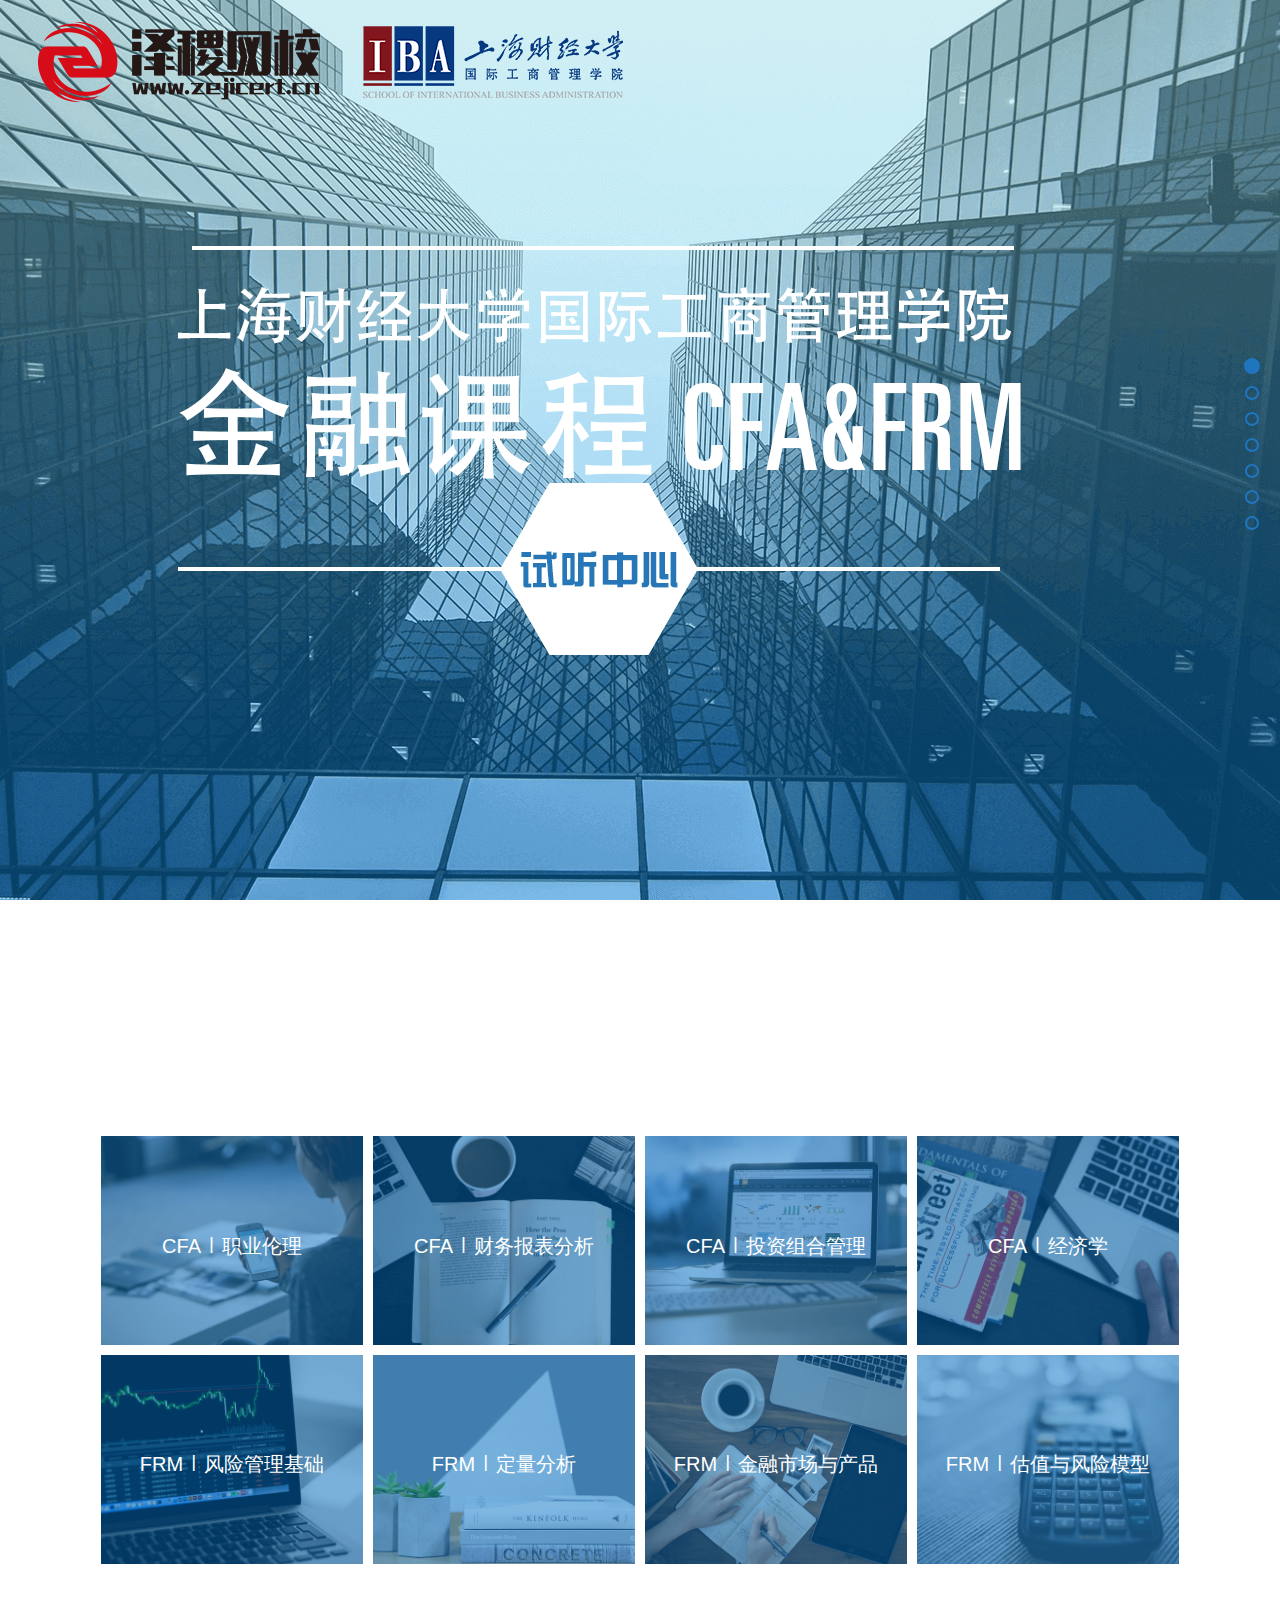
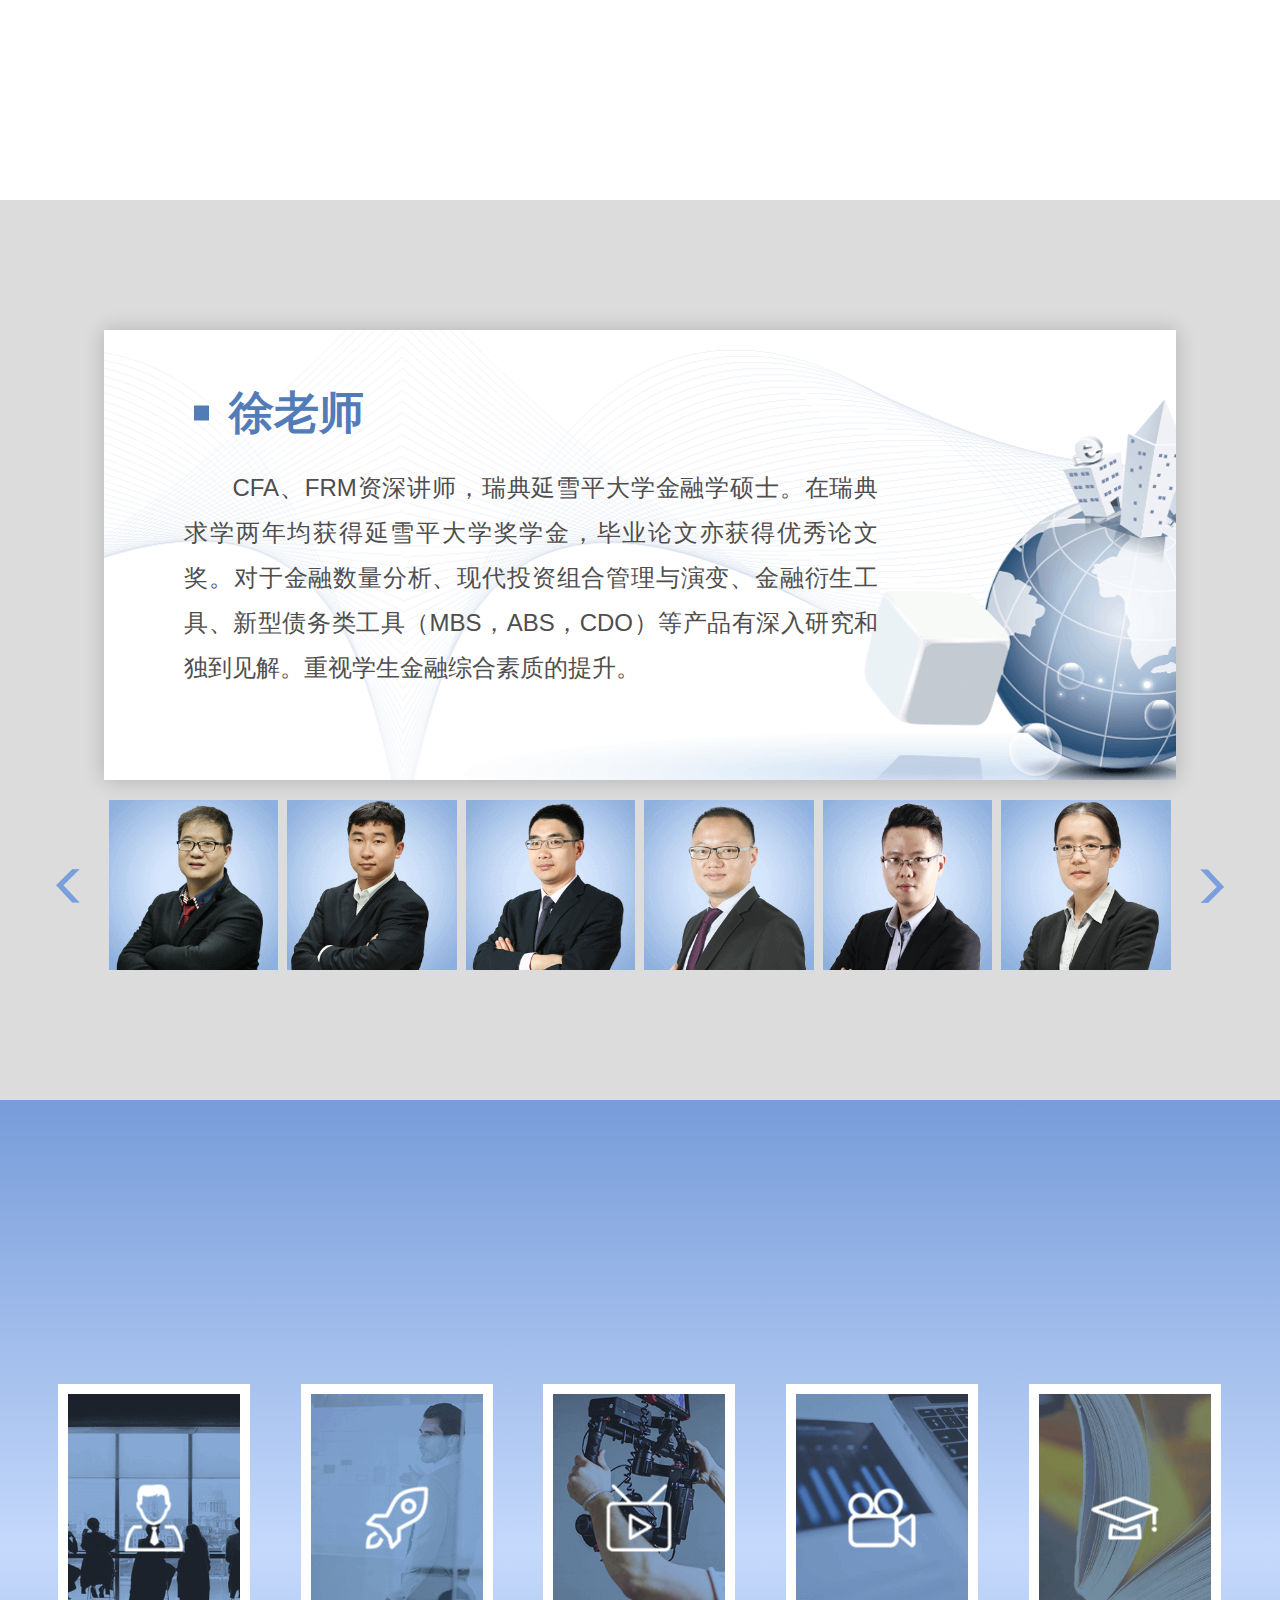
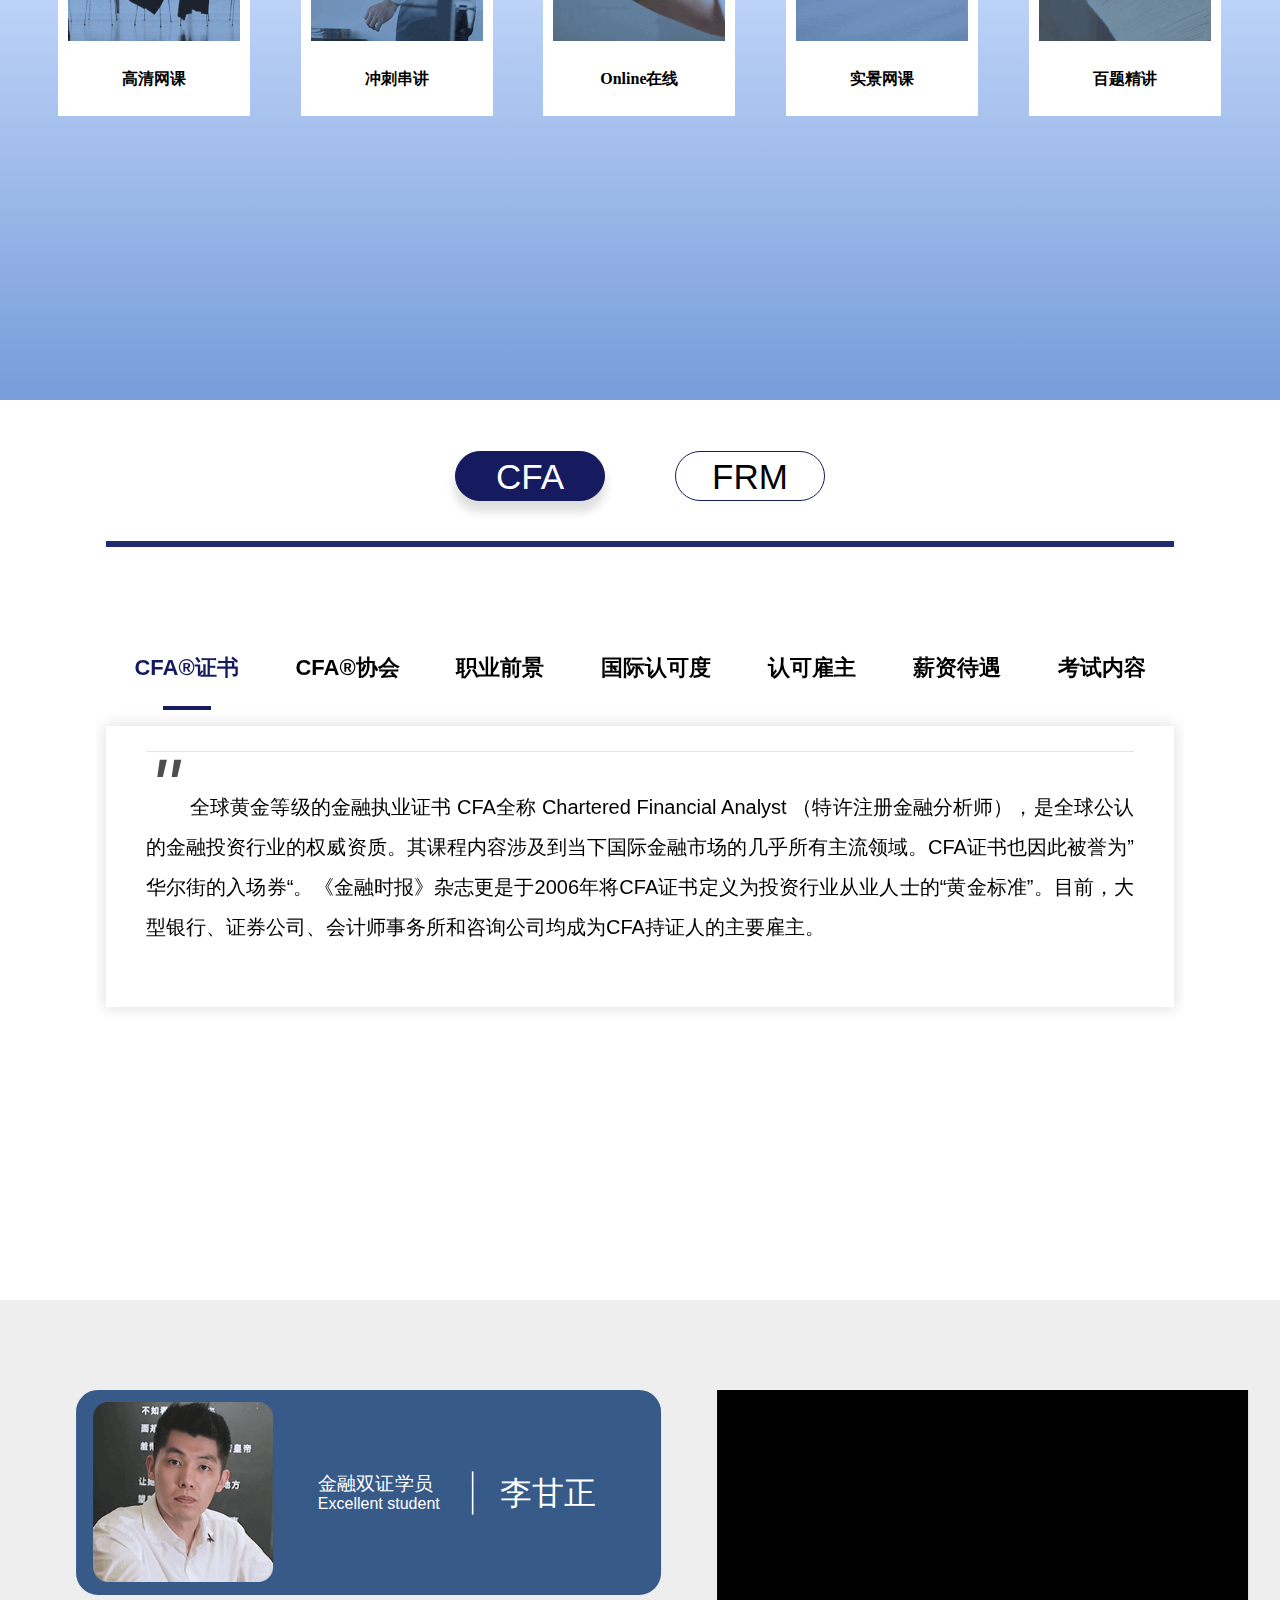
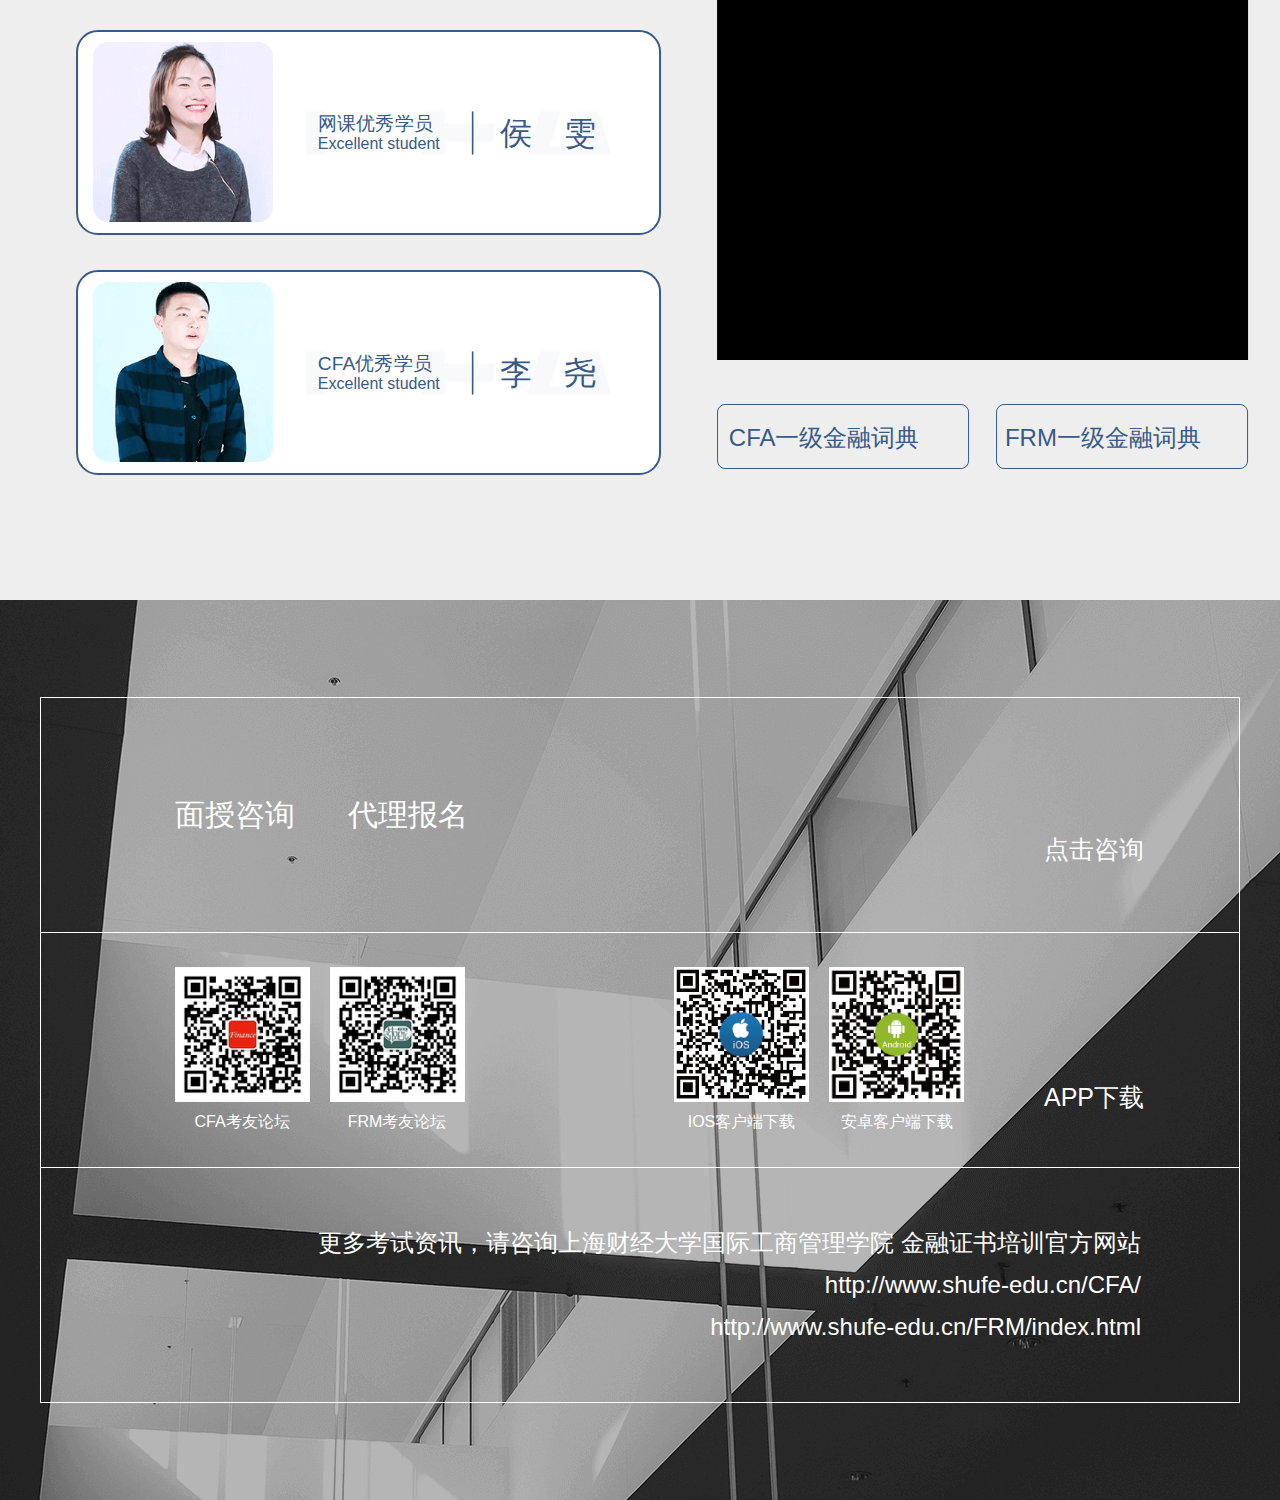
<file: index.html>
<!DOCTYPE html>
<html lang="en">

<head>
    <meta charset="UTF-8">
    <title>CFA试听课程——泽稷网校- CPA网课|ACCA网课|CFA网课|FRM网课-财经互联网教育智能学习平台</title>
    <link rel="stylesheet" href="css/swiper.min.css">
    <!--[if lt IE 9]>
      <script src="https://cdn.bootcss.com/html5shiv/r29/html5.js"></script>
      <script src="https://cdn.bootcss.com/selectivizr/1.0.2/selectivizr-min.js"></script>
     <script src="https://cdn.bootcss.com/respond.js/1.4.2/respond.js"></script>
    <![endif]-->
    <link rel="stylesheet" href="css/css.css">
    <script>
    (function() {
        var sUserAgent = navigator.userAgent;
        if (sUserAgent.indexOf('Android') > -1 || sUserAgent.indexOf('iPhone') > -1 || sUserAgent.indexOf('iPad') > -1 || sUserAgent.indexOf('iPod') > -1 || sUserAgent.indexOf('Symbian') > -1) {
            // 调转到移动端
            location.href = './m.html';
        }
    })();
    </script>
    <style>
    #menu {
        margin: 0;
        padding: 0;
        position: fixed;
        right: 20px;
        top: 50%;
        list-style-type: none;
        z-index: 70;
    }
    
    #menu li {
        position: relative;
        list-style: none;
        background: transparent;
        box-sizing: border-box;
        width: 14px;
        height: 14px;
        border: 2px solid #2075bf;
        opacity: 1;
        margin: 0 auto;
        border-radius: 50%;
        margin-bottom: 12px !important;
    }
    
    #menu .active {
        width: 16px;
        height: 16px;
        background: #2075bf;
    }
    </style>
</head>

<body>
    <div id="wrap">
        <div class="section slide1">
            <div class="logo-wrap">
                <div class="logo">
                    <a href="https://www.zejicert.com/"><img src="images/logo1.png" alt=""></a>
                    <a href="http://www.shufe.edu.cn/"><img src="images/logo2.png" alt=""></a>
                </div>
            </div>
        </div>
        <div class="section slide2">
            <div class="w">
                <div class="container">
                    <ul class="clearfix">
                        <li>
                            <a href="javascript:;" data-id="82448c164bdb59ffc529835026089604_8">
                                <div><img src="images/b1.png" alt="">
                                    <p><i>CFA</i><span>|</span><i>职业伦理</i></p>
                                </div>
                            </a>
                        </li>
                        <li>
                            <a href="javascript:;" data-id="82448c164be2d78fef142e831c88ee60_8">
                                <div><img src="images/b2.png" alt="">
                                    <p><i>CFA</i><span>|</span><i>财务报表分析</i></p>
                                </div>
                            </a>
                        </li>
                        <li>
                            <a href="javascript:;" data-id="82448c164bcbe4043837ee96c6e29ca0_8">
                                <div><img src="images/b3.png" alt="">
                                    <p><i>CFA</i><span>|</span><i>投资组合管理</i></p>
                                </div>
                            </a>
                        </li>
                        <li>
                            <a href="javascript:;" data-id="82448c164b30c2552f3cfe780835179c_8">
                                <div><img src="images/b4.png" alt="">
                                    <p><i>CFA</i><span>|</span><i>经济学</i></p>
                                </div>
                            </a>
                        </li>
                        <li>
                            <a href="javascript:;" data-id="82448c164b4143140bbbf2b94be2b720_8">
                                <div><img src="images/b5.png" alt="">
                                    <p><i>FRM</i><span>|</span><i>风险管理基础</i></p>
                                </div>
                            </a>
                        </li>
                        <li>
                            <a href="javascript:;" data-id="82448c164b61329b603e7965340fad84_8">
                                <div><img src="images/b7.png" alt="">
                                    <p><i>FRM</i><span>|</span><i>定量分析</i></p>
                                </div>
                            </a>
                        </li>
                        <li>
                            <a href="javascript:;" data-id="82448c164ba1be30d5dfbae1c9495df8_8">
                                <div><img src="images/b8.png" alt="">
                                    <p><i>FRM</i><span>|</span><i>金融市场与产品</i></p>
                                </div>
                            </a>
                        </li>
                        <li>
                            <a href="javascript:;" data-id="82448c164b964515dcc8966fc7f57a3a_8">
                                <div><img src="images/b6.png" alt="">
                                    <p><i>FRM</i><span>|</span><i>估值与风险模型</i></p>
                                </div>
                            </a>
                        </li>
                    </ul>
                </div>
            </div>
        </div>
        <div class="section slide3">
            <div class="w">
                <div class="container">
                    <div class="infos">
                        <div class="info">
                            <div class="tit">徐老师</div>
                            <div class="con">CFA、FRM资深讲师，瑞典延雪平大学金融学硕士。在瑞典求学两年均获得延雪平大学奖学金，毕业论文亦获得优秀论文奖。对于金融数量分析、现代投资组合管理与演变、金融衍生工具、新型债务类工具（MBS，ABS，CDO）等产品有深入研究和独到见解。重视学生金融综合素质的提升。</div>
                        </div>
                        <div class="info">
                            <div class="tit">毕老师</div>
                            <div class="con">CFA资深名师，美国丹佛大学丹尼尔商学院硕士，现任金融研究院资深讲师、研究员。曾供职于全美最大的独立证券经纪人公司，擅长教授职业伦理与道德、经济学、财务报告分析、证券投资、投资组合等课程。教学期间深受学员欢迎。</div>
                        </div>
                        <div class="info">
                            <div class="tit">朱老师</div>
                            <div class="con">国内知名CFA讲师，拥有近二十年教学经验。浙江大学经济学院金融系副主任、副教授，新加坡南洋理工大学金融学博士，中国人民银行总行五道口金融学院硕士，中国人民大学国民经济管理学士。主要研究方向：公司金融、交易策略及实证资产定价。</div>
                        </div>
                        <div class="info">
                            <div class="tit">王老师</div>
                            <div class="con">CFA资深讲师，同济大学经济与管理学院金融学助理教授。美国加州大学戴维斯分校经济学博士，美国加州大学伯克利分校Haas商学院金融学博士项目交换生，美国中佛罗里达大学金融数学硕士，浙江大学数学学士、硕士。CFA协会Graham and Dodd Award 2013年获奖人之一。</div>
                        </div>
                        <div class="info">
                            <div class="tit">罗老师</div>
                            <div class="con">CFA持证人。曾供职于世界五百强的美国友邦保险公司。擅长做私人财富规划，尤其擅长通过对收益率目标，风险承受力，流动性需求，投资期限，税务筹划等方面的进行分析，提供专业的解决方案,实现个人财富的保值及增值。能充分运用CFA三级的相关知识为企业及个人投资者撰写投资策略说明书(IPS)。同时，对衍生品和组合管理有深刻的研究。</div>
                        </div>
                        <div class="info">
                            <div class="tit">熊老师</div>
                            <div class="con">CFA资深讲师，英国纽卡斯尔大学商学院银行与金融硕士。先后任职于英国耆卫基金(Old Mutual)百慕大公司离岸金融产品部、中信集团资产管理部等资产管理部门。擅长离岸金融、影子银行体系分析、公司金融、证券投资和另类投资等课程。授课经验丰富，思路清晰独到，广受学员喜爱。</div>
                        </div>
                        <div class="info">
                            <div class="tit">应老师</div>
                            <div class="con">CCFA、FRM资深讲师。本科毕业于复旦大学，英国格拉斯哥大学金融硕士(Distinction)。大学期间曾赴英国参加国际学术文化交流活动，曾就职于世界500强快消企业，于国内知名互联网教育公司从事CFA&FRM教研工作等。有自己独到的学习方法，曾用一个月备考CFA一级，全A通过。擅长数量、权益、衍生品、估值等课程的教学研究。 </div>
                        </div>
                        <div class="info">
                            <div class="tit">曾老师</div>
                            <div class="con">CFA资深讲师。本科就读于湖南大学金融学专业，毕业后保送至本校金融学硕士。具有丰富的国内知名会计师事务所审计工作经验，曾负责东北证券新三板项目部有关项目，五矿信托集团信托业务等。学术建设颇丰，分别在中国管理科学增刊（北大核心），财经理论与实践（CSSCI）和北京工商大学学报（社会科学版）（CSSCI）发表学术论文。擅长教授固定收益证券，权益类投资等科目。</div>
                        </div>
                    </div>
                    <div class="phWall">
                        <div class="ph swiper-container1">
                            <ul class="swiper-wrapper">
                                <li class="swiper-slide" data-img="0" class="act">
                                    <a href="javascript:;"><img src="images/c1.png" alt=""></a>
                                </li>
                                <li class="swiper-slide" data-img="1">
                                    <a href="javascript:;"><img src="images/c2.png" alt=""></a>
                                </li>
                                <li class="swiper-slide" data-img="2">
                                    <a href="javascript:;"><img src="images/c3.png" alt=""></a>
                                </li>
                                <li class="swiper-slide" data-img="3">
                                    <a href="javascript:;"><img src="images/c4.png" alt=""></a>
                                </li>
                                <li class="swiper-slide" data-img="4">
                                    <a href="javascript:;"><img src="images/c5.png" alt=""></a>
                                </li>
                                <li class="swiper-slide" data-img="5">
                                    <a href="javascript:;"><img src="images/c6.png" alt=""></a>
                                </li>
                                <li class="swiper-slide" data-img="6">
                                    <a href="javascript:;"><img src="images/c7.png" alt=""></a>
                                </li>
                                <li class="swiper-slide" data-img="7">
                                    <a href="javascript:;"><img src="images/c8.png" alt=""></a>
                                </li>
                                <li class="swiper-slide slideEnd">
                                    <a href="http://www.zejicert.cn/teacher/teacherCate/CFA " target="_blank"><img src="images/more.png" alt=""></a>
                                </li>
                            </ul>
                        </div>
                        <!-- 如果需要导航按钮 -->
                        <div class="swiper-prev swiper-btn"><img src="images/al.png" alt=""></div>
                        <div class="swiper-next swiper-btn"><img src="images/ar.png" alt=""></div>
                    </div>
                </div>
            </div>
        </div>
        <div class="section slide4">
            <div class="w">
                <div class="container">
                    <ul>
                        <li class="no ">
                            <a href="javascript:;" data-id="82448c164b30c2552f3cfe780835179c_8"></a>
                            <div class="less">
                                <img src="images/d1.png" alt="">
                                <div class="cover"><span>为了实现高科技平台下的定制化学习方案，我们在专业录影棚录制了高清网络课程。高清网课聘请豪华名师团队，以高质音、视频打造定制化、专业化的网络学习方案。学员可以打破时间和地域的局限，通过集中强化攻克自身薄弱知识点，实现高效学习和定制化学习。</span></div>
                                <div class="icon icon1"><img src="images/e1.png" alt=""></div>
                            </div>
                            <p>高清网课</p>
                        </li>
                        <li>
                            <a href="javascript:;" data-id="82448c164b19694d01d80a9a6ae430eb_8"></a>
                            <div class="less">
                                <img src="images/d2.png" alt="">
                                <div class="cover"><span>考前冲刺课程，全面归纳总结知识点，为学生搭建系统知识框架。分析历年考试，对本期考试进行深入剖析，着重讲解重点难点、高频考点、易混易错知识点。省时高效、全力冲刺、备战考试！</span></div>
                                <div class="icon icon2"><img src="images/e2.png" alt=""></div>
                            </div>
                            <p>冲刺串讲</p>
                        </li>
                        <li>
                            <a href="javascript:;" data-id="82448c164b970d96b65a6949814e67b9_8"></a>
                            <div class="less">
                                <img src="images/d4.png" alt="">
                                <div class="cover"><span>在线直播课程，自成体系，采取双师模式，针对性的为学生解决学习过程中的各种疑难杂症！资产减值、经营性现金流的计算、递延所得税、假设检验、GIPS……传说中的考试难点统统解决！毕徐说、郜梁组合……多款师资搭配，风趣幽默的讲解方式，化解难点于无形中。</span></div>
                                <div class="icon icon3"><img src="images/e4.png" alt=""></div>
                            </div>
                            <p>Online在线</p>
                        </li>
                        <li>
                            <a href="javascript:;" data-id="82448c164b2772b3c848d05a565e5572_8"></a>
                            <div class="less">
                                <img src="images/d3.png" alt="">
                                <div class="cover"><span>实景课程采用高清设备，跟随面授同步录制，清晰地记录了老师的讲义、PPT以及上课板书的内容，便于学生多角度理解知识点。为学员解除缺课、漏听的后顾之忧，为工作繁忙、出差在外的学员提供便捷的学习服务，让非面授班的学员切身感受名师课堂风采。</span></div>
                                <div class="icon"><img src="images/e3.png" alt=""></div>
                            </div>
                            <p>实景网课</p>
                        </li>
                        <li class="last">
                            <a href="javascript:;" data-id="82448c164bf1f1eb9a1f209059545812_8"></a>
                            <div class="less">
                                <img src="images/d5.png" alt="">
                                <div class="cover"><span>十门课程精选习题，深入剖析，透彻讲解，熟悉考试题型，打磨考试技巧，提升做题速度！</span></div>
                                <div class="icon icon4"><img src="images/e5.png" alt=""></div>
                            </div>
                            <p>百题精讲</p>
                        </li>
                    </ul>
                </div>
            </div>
        </div>
        <div class="section slide7">
            <div class="w">
                <div class="container">
                    <div class="cert-tit">
                        <span class="active cert-cfa">CFA</span><span class="cert-frm">FRM</span>
                    </div>
                    <div class="swiper-container ">
                        <div class="swiper-wrapper">
                            <div class="swiper-slide  swiper-no-swiping">
                                <div class="cert-body cert-body1">
                                    <ul class="cert-nav">
                                        <li class="active">
                                            <i class="iconfont">&#xe67f;</i>
                                            <span class="name">CFA&reg;证书</span>
                                        </li>
                                        <li>
                                            <i class="iconfont">&#xe64f;</i>
                                            <span class="name">CFA&reg;协会</span>
                                        </li>
                                        <li>
                                            <i class="iconfont">&#xe650;</i>
                                            <span class="name">职业前景</span>
                                        </li>
                                        <li>
                                            <i class="iconfont">&#xe604;</i>
                                            <span class="name">国际认可度</span>
                                        </li>
                                        <li>
                                            <i class="iconfont">&#xe601;</i>
                                            <span class="name">认可雇主</span>
                                        </li>
                                        <li>
                                            <i class="iconfont">&#xe670;</i>
                                            <span class="name">薪资待遇</span>
                                        </li>
                                        <li>
                                            <i class="iconfont">&#xe626;</i>
                                            <span class="name">考试内容</span>
                                        </li>
                                    </ul>
                                    <div class="boxs">
                                        <div class="box">
                                            <div class="line"></div>
                                            <span class="quo">"</span>
                                            <div class="con">
                                                全球黄金等级的金融执业证书 CFA全称 Chartered Financial Analyst （特许注册金融分析师），是全球公认的金融投资行业的权威资质。其课程内容涉及到当下国际金融市场的几乎所有主流领域。CFA证书也因此被誉为”华尔街的入场券“。《金融时报》杂志更是于2006年将CFA证书定义为投资行业从业人士的“黄金标准”。目前，大型银行、证券公司、会计师事务所和咨询公司均成为CFA持证人的主要雇主。
                                            </div>
                                        </div>
                                        <div class="box">
                                            <div class="line"></div>
                                            <span class="quo">"</span>
                                            <div class="con">
                                                总部位于美国的CFA协会（CFA Institute）是由全球性范围内投资专业人士及会员组成的世界性的非盈利组织。该协会历史悠久并在全球金融领域中享有权威地位，负责在世界范围内主办CFA考试，并为全世界金融投资界制定与职业道德相关的专业准则。截止2015年底，CFA协会拥有138000会员和持证人，会员遍布全球137个国家。为了更好的服务中国的CFA学员和持证人，CFA协会于2008年12月成立CFA China，以“提供最优质的会员服务以支持CFA投资专业标准”为使命，在过去的十年间为中国金融行业培养了大量专业人才，并通过不间断的后续教育及活动在会员之间及会员与投资团体之间建立起紧密的联系。
                                            </div>
                                        </div>
                                        <div class="box">
                                            <div class="line"></div>
                                            <span class="quo">"</span>
                                            <div class="con">
                                                世界各地的企业均认同CFA特许资格认证持有人在业内的价值，持证人们在金融界被誉为“金领阶层”，在西方一直被视作进军华尔街的“入场券。 美国、加拿大、英国等国家的许多投资管理机构甚至已经把CFA资格作为对其雇员入职的基本要求，因此CFA持证人大多成为世界级金融机构迫切需要的对象。 考取CFA特许资格认证是所有金融从业者实现梦想、迈向成功的一步，CFA的全球公认性会使你的雇主认识到你对金融市场知识的掌握程度和深度。 因此，在全球金融市场日益激烈的竞争中，CFA持证人对其雇主的重要价值已然毋庸置疑。对每个希望在金融行业大展宏图的青年才俊而言，CFA特许资格认证都是不可或缺的专业资质证明。
                                            </div>
                                        </div>
                                        <div class="box">
                                            <div class="line"></div>
                                            <span class="quo">"</span>
                                            <div class="con">
                                                1.美国证监会(SEC)认可CFA特许资格是等同美国证券从业员第七系列(Series 7) 法定资格。 2.美国纽约证券交易所(NYSE)给予CFA特许资格持有人只需加考证券分析师考试(The Supervisory Analyst Examination)中的证券规则部份，那便可以得到美国证券分析师(Supervisory Analyst)专业资格。 3.美国会计师协会（AICPA）给予CFA特许资格持有人只需加考由她们所举办的商业价值评估资格(Accredited in Business Valuation)半天考试，这样便可以得到美国会计师协会（AICPA）的商业价值评估专业资格(ABV)。 4.英国证券及投资公会（SII）给予CFA特许资格持有人可以直接得到英国证券及投资公会（SII）的会员资格（MSI）或符合相关经验要求便可以成为资深会员（FSI）。
                                            </div>
                                        </div>
                                        <div class="box">
                                            <div class="line"></div>
                                            <span class="quo">"</span>
                                            <div class="con">
                                                美国银行美林证券（Bank of America Merrill Lynch）、花旗集团（Citigroup）、瑞士信贷集团（Credit Suisse）、德意志银行（Deutsche Bank）、汇丰银行（HSBC）、摩根大通（JP Morgan Chase）、摩根斯坦利（Morgan Stanley Smith Barney）、加拿大皇家银行（RBC）、瑞士联合银行（UBS）、富国银行（Wells Fargo）
                                            </div>
                                        </div>
                                        <div class="box">
                                            <div class="line"></div>
                                            <span class="quo">"</span>
                                            <div class="con">
                                                CFA持证人平均年收入（单位：美元）：美国19万；英国20万；新加坡11.3万；香港13.6万；加拿大10.8万；全球平均17.8万。
                                                <br> （数据来源：官方统计）
                                            </div>
                                        </div>
                                        <div class="box">
                                            <div class="line"></div>
                                            <span class="quo">"</span>
                                            <div class="con">
                                                CFA课程十分重视理论与实践的结合，全部内容以投资行业的实际需求为基础。CFA协会每年会对全球的特许金融分析师进行职业分析，以确定课程体系及其内容是否符合当前实际的行业需求。整个课程体系主要由四大部分组成，即商业伦理和职业道德标准、投资工具（包含数量分析、经济学、财务报表分析及公司金融）、资产估值模型（包含权益类投资产品、固定收益类投资产品、金融衍生品及另类投资产品）、投资组合管理。
                                            </div>
                                        </div>
                                    </div>
                                </div>
                            </div>
                            <div class="swiper-slide  swiper-no-swiping">
                                <div class="cert-body cert-body2">
                                    <ul class="cert-nav">
                                        <li class="active">
                                            <i class="iconfont">&#xe668;</i>
                                            <span class="name">FRM概况</span>
                                        </li>
                                        <li>
                                            <i class="iconfont">&#xe64f;</i>
                                            <span class="name">GARP协会</span>
                                        </li>
                                        <li>
                                            <i class="iconfont">&#xe61a;</i>
                                            <span class="name">行业前景</span>
                                        </li>
                                        <li>
                                            <i class="iconfont">&#xe601;</i>
                                            <span class="name">认可雇主</span>
                                        </li>
                                        <li>
                                            <i class="iconfont">&#xe770;</i>
                                            <span class="name">就业前景</span>
                                        </li>
                                        <li>
                                            <i class="iconfont">&#xe617;</i>
                                            <span class="name">培养对象</span>
                                        </li>
                                        <li>
                                            <i class="iconfont">&#xe626;</i>
                                            <span class="name">考试内容</span>
                                        </li>
                                    </ul>
                                    <div class="boxs">
                                        <div class="box">
                                            <div class="line"></div>
                                            <span class="quo">"</span>
                                            <div class="con">
                                                FRM全称是Financial Risk Manager，是全球金融风险管理领域权威的资格认证，FRM由总部设在美国的全球风险管理协会（GARP）设立。其课程依据现代前沿金融风险管理体系发展而成，也因此确立了FRM在全球金融风险管理领域的权威地位。近10年来，随着随着金融工程学、金融计量经济学和计算金融等金融前沿学科的快速发展，金融风险管理技术得到了前所未有的重视，FRM考试也因此迅速地发展，得到华尔街和众多欧美著名金融机构、大型公司风险管理部门以及各国政府监管层和金融监管部门的认同，并已经成为全世界金融风险管理领域权威的认证。
                                            </div>
                                        </div>
                                        <div class="box">
                                            <div class="line"></div>
                                            <span class="quo">"</span>
                                            <div class="con">
                                                美国的全球风险管理协会GARP全称是The Global Association of Risk Professionals，GARP协会是一个非盈利独立机构，是国际清算银行在风险管理方面的主要咨询机构之一，其宗旨是促进风险管理方面的信息交流、开展风险管理的资格认证考试、制定金融风险管理领域的技术规范和评价标准。 GARP自1997年开始实施的金融风险管理师(FRM)资格认证考试，已经得到欧美跨国金融公司、监管机构，特别是华尔街的认可和支持。如今，FRM资格证书已经成为众多国际金融机构和跨国公司风险管理部门的从业要求之一。为推动中国风险管理的发展，GARP于2001年在北京建立了中国地区分部，设立了北京考试中心，并于2002年实施了中国大陆的第一次全球统一考试，取得了成功。国内金融监管部门、金融机构和大型企业均表达了对FRM考试的高度重视，并准备采取措施培养国际化的风险管理专业人才，以提供风险管理水平，提升核心竞争力。
                                            </div>
                                        </div>
                                        <div class="box">
                                            <div class="line"></div>
                                            <span class="quo">"</span>
                                            <div class="con">
                                                在今日错综复杂、瞬息万变的金融市场上，风险往往难以掌握。在金融市场困境或有危机发生时，有效管理风险往往成为企业成功的重要关键。在国内，金融市场风险管理正日益受到国家金融监管机构以及各家金融机构的重视，对金融风险专业人员的需求也日益增加。 FRM的考试科目全面涵盖资本市场风险、信用风险以及操作与整合性风险、公司治理等等领域，得到华尔街和其他欧美著名金融机构与大型公司风险管理部门以及政府监管层的认同，并已经初步成为风险管理领域的权威认证。
                                            </div>
                                        </div>
                                        <div class="box">
                                            <div class="line"></div>
                                            <span class="quo">"</span>
                                            <div class="con">
                                                <p> FRM全球前20大认可雇主</p>
                                                <p> ICBC 中国工商银行、HSBC 汇丰银行、Bank of China 中国银行、Citi 花旗集团、KPMG 毕马威（国际四大会计师事务所之一）、Deloitte 德勤（国际四大会计师事务所之一）、Deutsche Bank 德意志银行、Agricultural Bank of China 中国农业银行、Ernst & Young 安永（国际四大会计师事务所之一）、Samsung 三星、ING （注：荷兰顶级金融集团）、Standard Chartered 渣打银行、Credit Suisse 瑞士信贷、JP Morgan 摩根大通、Barclays 巴克莱银行、BBVA 毕尔巴鄂比斯开银行（西班牙顶级银行之一）、ICICI 印度工业信贷投资银行（印度顶级银行之一）、Bank of Communications 交通银行、UBS 瑞银集团、PwC 普华永道（国际四大会计师事务所之一）</p>
                                            </div>
                                        </div>
                                        <div class="box">
                                            <div class="line"></div>
                                            <span class="quo">"</span>
                                            <div class="con">
                                                <p>风投：项目合伙人、收购兼并顾问、新三板交易员</p>
                                                <p>租赁：融资租赁项目经理、融资租赁客户经理、高级信用经理</p>
                                                <p>基金：基金经理、投资风险控制经理、投资组合稽核经理</p>
                                                <p>保险：保险产品设计师、营运风险控制经理、信用评估经理</p>
                                                <p>期货：行业研究员、资产管理高级风控专员</p>
                                                <p>证券：高级分析师、投资银行部主管、金融工程师</p>
                                                <p>银行：高级理财规划师、项目融资部主管、风险管理经理</p>
                                            </div>
                                        </div>
                                        <div class="box">
                                            <div class="line"></div>
                                            <span class="quo">"</span>
                                            <div class="con">
                                                <p>金融机构风控人员，金融单位稽核、资产管理者、基金经理人</p>
                                                <p>金融交易员（经纪人）、投资银行业者、商业银行、风险科技业者、风险顾问业者、</p>
                                                <p>企业财会与稽核部门、CFO、MIS、CIO等金融在职人员以及</p>
                                                <p>对金融风险管理感兴趣并有志从事此职业的人士。</p>
                                            </div>
                                        </div>
                                        <div class="box">
                                            <div class="line"></div>
                                            <span class="quo">"</span>
                                            <div class="con con-end" style="text-indent: 0em">
                                                FRM PARTⅠ （4门）
                                                <br> 风险管理基础、定量分析、金融市场与产品、估值与风险模型
                                                <br> 考试内容侧重金融工具理论知识、金融市场基础知识以及计量风险的方法的基础理论和定义。
                                                <br> FRM PART Ⅱ（5门）
                                                <br> 市场风险测量与管理；投资组合风险管理；操作风险测量与管理；信用风险测量与管理；当前金融市场风险案例分析
                                                <br> 考试内容强调金融风险管理应用的相关概念，侧重于在FRM PARTⅠ的基础上测试考试应用金融工具的能力，并将风险计量方法延伸到风险价值方法之外。和FRM PART Ⅰ考试相比，FRM PARTⅡ考试主要是以实践为导向，侧重于理论知识在实际案例中的运用。
                                            </div>
                                        </div>
                                    </div>
                                </div>
                            </div>
                        </div>
                    </div>
                </div>
            </div>
        </div>
        <div class="section slide5">
            <div class="container ">
                <div class="m clearfix">
                    <div class="stus fl">
                        <ul>
                            <li class="clearfix active">
                                <div class="fl"><img src="images/stu1.png" alt=""></div>
                                <div class="con fl">
                                    <p>金融双证学员
                                        <br><span>Excellent student</span></p>
                                    <p class="line"></p>
                                    <p>李甘正</p>
                                </div>
                            </li>
                            <li class="clearfix">
                                <div class="fl"><img src="images/stu2.png" alt=""></div>
                                <div class="con fl">
                                    <p>网课优秀学员
                                        <br><span>Excellent student</span></p>
                                    <p class="line"></p>
                                    <p>侯　雯</p>
                                </div>
                            </li>
                            <li class="clearfix">
                                <div class="fl"><img src="images/stu3.png" alt=""></div>
                                <div class="con fl">
                                    <p>CFA优秀学员
                                        <br><span>Excellent student</span></p>
                                    <p class="line"></p>
                                    <p>李　尧</p>
                                </div>
                            </li>
                        </ul>
                    </div>
                    <div class="stu-vd fl">
                        <div class="stu-video">
                        </div>
                        <a href="http://www.zejicert.cn/course/419" target="_blank">CFA一级金融词典<span class="iconfont">&#xe60c;</span></a>
                        <a href="http://www.zejicert.cn/course/417 " target="_blank">FRM一级金融词典<span class="iconfont">&#xe60c;</span></a>
                    </div>
                </div>
            </div>
        </div>
        <div class="section slide6">
            <div class="w">
                <div class="container">
                    <ul>
                        <li class="adv">
                            <div>
                                <a href="javascript:;" onclick="window.open('http://chat.looyuoms.com/chat/chat/p.do?c=20000650&f=10050039&n=zeji001','Finance','height=500,width=600,top=200,left=400,toolbar=no,menubar=no,scrollbars=no, resizable=no,location=no, status=no');return false;">面授咨询</a>
                                <a href="javascript:;" onclick="window.open('http://chat.looyuoms.com/chat/chat/p.do?c=20000650&f=10050039&n=zeji001','Finance','height=500,width=600,top=200,left=400,toolbar=no,menubar=no,scrollbars=no, resizable=no,location=no, status=no');return false;" class="signUp">代理报名</a>
                            </div>
                            <p onclick="window.open('http://chat.looyuoms.com/chat/chat/p.do?c=20000650&f=10050039&n=zeji001','Finance','height=500,width=600,top=200,left=400,toolbar=no,menubar=no,scrollbars=no, resizable=no,location=no, status=no');return false;"><a href="javascript:;"><i class="iconfont">&#xe7df;</i><span>点击咨询</span></a></p>
                        </li>
                        <li class="down">
                            <div class="down-wrap">
                                <div class="lun">
                                    <img src="images/cfal.png" alt="">
                                    <br>
                                    <span>CFA考友论坛</span>
                                </div>
                                <div class="lun">
                                    <img src="images/frm.png" alt="">
                                    <br>
                                    <span>FRM考友论坛</span>
                                </div>
                            </div>
                            <div class="down-wrap1">
                                <div class="lun3 lun">
                                    <img src="images/erw1.png" alt="">
                                    <br>
                                    <span>IOS客户端下载</span>
                                </div>
                                <div class="lun">
                                    <img src="images/erw2.png" alt="">
                                    <br>
                                    <span>安卓客户端下载</span>
                                </div>
                            </div>
                            <p><a href="http://www.zejicert.cn/mobile" target="_blank"><i class="iconfont">&#xe6a3;</i><span>APP下载</span></a></p>
                        </li>
                        <li class="more">
                            <p>更多考试资讯，请咨询上海财经大学国际工商管理学院 金融证书培训官方网站
                                <br> <a href="http://www.shufe-edu.cn/CFA/">http://www.shufe-edu.cn/CFA/</a>
                                <br> <a href="http://www.shufe-edu.cn/FRM/index.html ">http://www.shufe-edu.cn/FRM/index.html </a></p>
                        </li>
                    </ul>
                </div>
            </div>
        </div>
    </div>
    <ul id="menu">
        <li data-menuanchor="page1" class="active">
            <a href="#page1"></a>
        </li>
        <li data-menuanchor="page2">
            <a href="#page2"></a>
        </li>
        <li data-menuanchor="page3">
            <a href="#page3"></a>
        </li>
        <li data-menuanchor="page4">
            <a href="#page4"></a>
        </li>
        <li data-menuanchor="page7">
            <a href="#page7">
            </a>
        </li>
        <li data-menuanchor="page5">
            <a href="#page5"></a>
        </li>
        <li data-menuanchor="page6">
            <a href="#page6"></a>
        </li>
    </ul>
    <div class="mcover">
        <div class="full-wrap">
            <div class="video-bg">
                <div class="close"></div>
                <div class="video-wrap">
                    <script src="https://player.polyv.net/script/polyvplayer.min.js"></script>
                </div>
            </div>
        </div>
    </div>
</body>

</html>
<script src="js/jquery-2.1.4.min.js"></script>
<script src="js/jquery.fullPage.min.js"></script>
<script src="js/swiper.min.js"></script>
<script src="https://player.polyv.net/script/polyvplayer.min.js"></script>
<script src="js/main.js"></script>
<script>
$(function() {
    $('#wrap').fullpage({
        mode: 'wheel,touch,nav:navBar',
        anchors: ['page1', 'page2', 'page3', 'page4', 'page7', 'page5', 'page6'],
        menu: '#menu'

    });
})
</script>
</file>
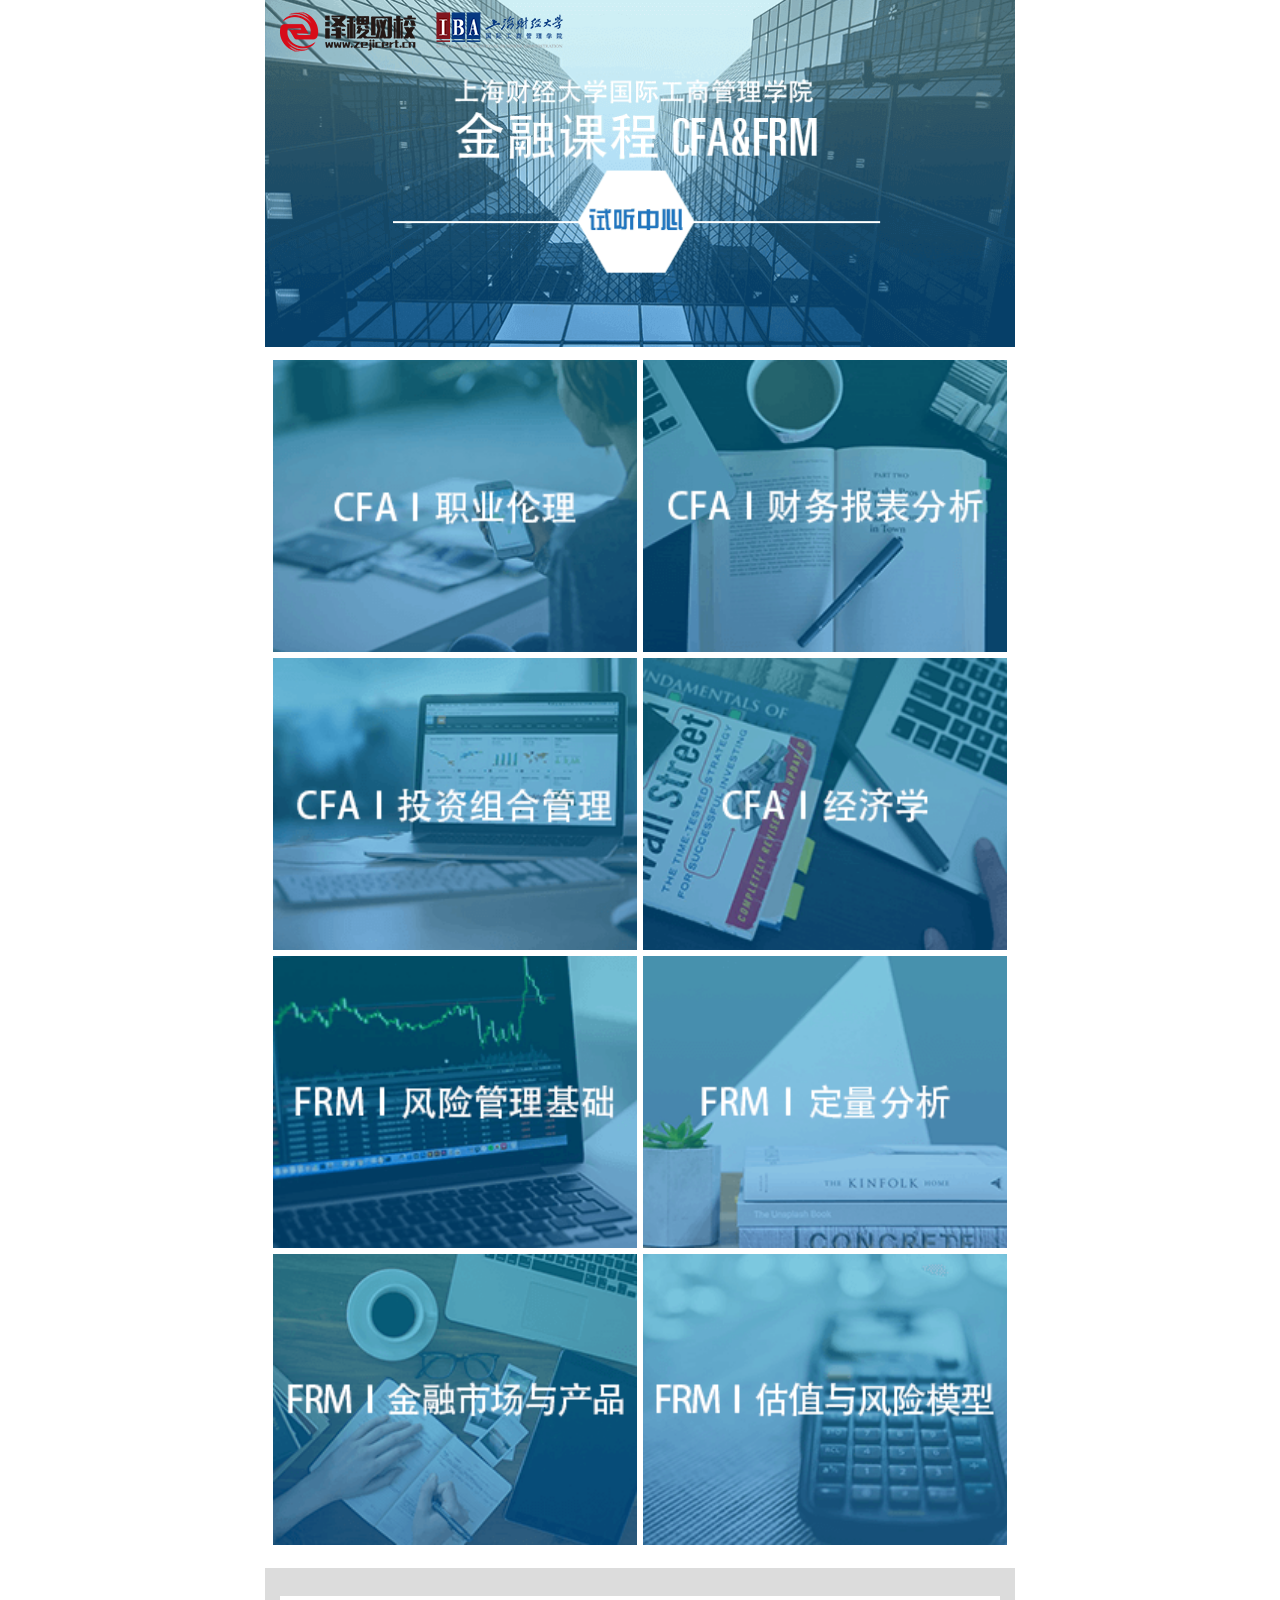
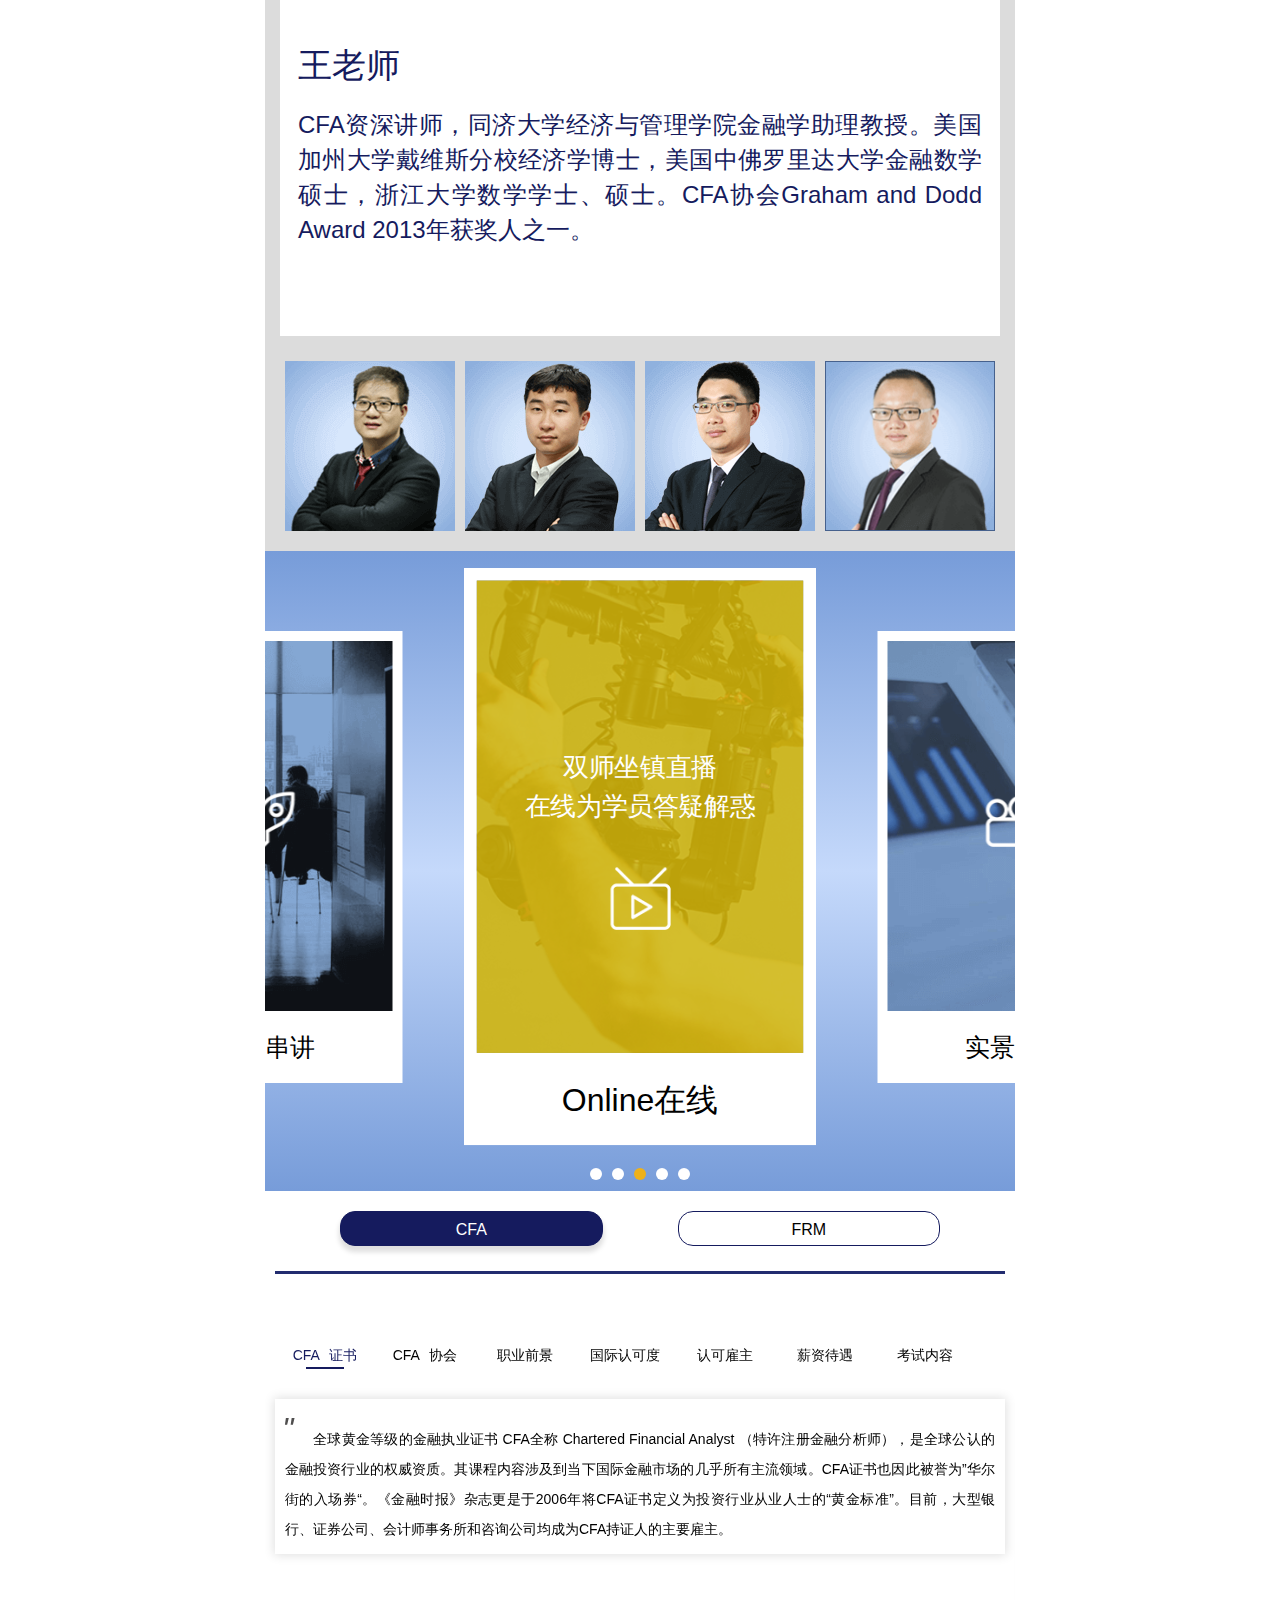
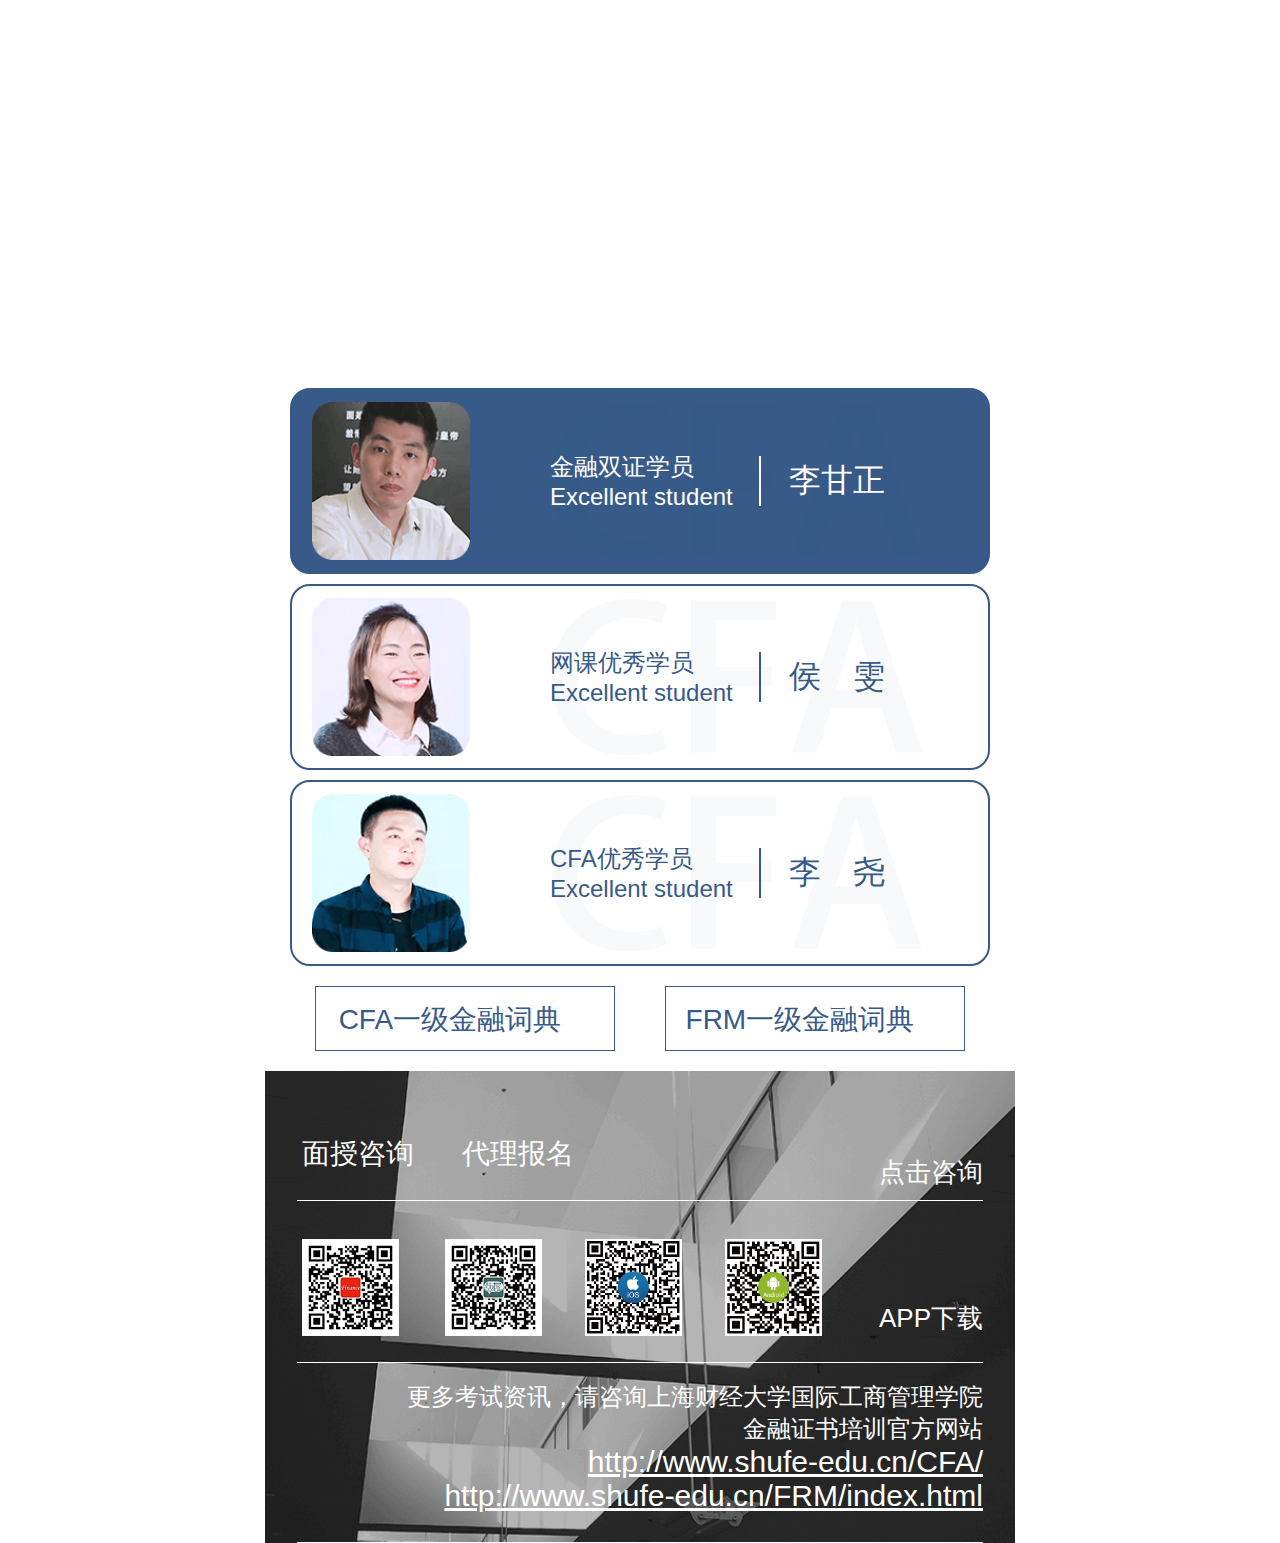
<file: m.html>
<!DOCTYPE html>
<html lang="en">

<head>
    <meta name="viewport" content="width=device-width, user-scalable=no, initial-scale=1.0, maximum-scale=1.0, minimum-scale=1.0">
    <meta charset="UTF-8">
    <title>CFA试听课程——泽稷网校- CPA网课|ACCA网课|CFA网课|FRM网课-财经互联网教育智能学习平台</title>
    <link rel="stylesheet" href="css/swiper.min.css">
    <link rel="stylesheet" href="css/m.css">
    <script src="js/rem.js"></script>
</head>

<body>
    <!-- 头部 -->
    <header class="header">
        <img src="m/banner.png" alt="">
        <div class="logo">
            <a href="https://www.zejicert.com/" class="logo1"><img src="m/logo1.png" alt=""></a>
            <a href="http://www.shufe.edu.cn/" class="logo2"><img src="m/logo2.png" alt=""></a>
        </div>
    </header>
    <section class="item1">
        <ul class="clearfix">
            <li>
                <a href="javascript:;" data-id="82448c164bdb59ffc529835026089604_8" title="CFA职业伦理" ><img src="m/b1.png" alt=""></a>
            </li>
            <li>
                <a href="javascript:;" data-id="82448c164be2d78fef142e831c88ee60_8" title="CFA财务报表分析"><img src="m/b2.png" alt=""></a>
            </li>
            <li>
                <a href="javascript:;" data-id="82448c164bcbe4043837ee96c6e29ca0_8"   title="CFA投资组合管理"><img src="m/b3.png" alt=""></a>
            </li>
            <li>
                <a href="javascript:;" data-id="82448c164b30c2552f3cfe780835179c_8"   title="CFA经济学"><img src="m/b4.png" alt=""></a>
            </li>
            <li>
                <a href="javascript:;" data-id="82448c164b4143140bbbf2b94be2b720_8"   title="FRM风险管理基础"><img src="m/b5.png" alt=""></a>
            </li>
            <li>
                <a href="javascript:;" data-id="82448c164b61329b603e7965340fad84_8"  title="FRM定量分析"><img src="m/b7.png" alt=""></a>
            </li>

            <li>
                <a href="javascript:;" data-id="82448c164ba1be30d5dfbae1c9495df8_8"  title="FRM金融市场与产品"><img src="m/b8.png" alt=""></a>
            </li>
            <li>
                <a href="javascript:;" data-id="82448c164b964515dcc8966fc7f57a3a_8"  title="FRM估值与风险模型"><img src="m/b6.png" alt=""></a>
            </li>
          
        </ul>
    </section>
    <section class="item2">
        <div class="info">
            <div class="tit">徐老师</div>
            <div class="con">CFA、FRM资深讲师，瑞典延雪平大学金融学硕士。在瑞典求学两年均获得延雪平大学奖学金，毕业论文亦获得优秀论文奖。对于金融数量分析、现代投资组合管理与演变、新型债务类工具（MBS，ABS，CDO）等产品有深入研究和独到见解。</div>
        </div>
        <div class="info">
            <div class="tit">毕老师</div>
            <div class="con">CFA资深名师，美国丹佛大学丹尼尔商学院硕士，现任金融研究院资深讲师、研究员。曾供职于全美最大的独立证券经纪人公司，擅长教授职业伦理与道德、经济学、财务报告分析、证券投资、投资组合等课程。教学期间深受学员欢迎。</div>
        </div>
        <div class="info">
            <div class="tit">朱老师</div>
            <div class="con">知名CFA讲师，拥有近二十年教学经验。浙江大学经济学院金融系副主任、副教授，新加坡南洋理工大学金融学博士，中国人民银行总行五道口金融学院硕士，中国人民大学国民经济管理学士。主要研究方向：公司金融、交易策略及实证资产定价。</div>
        </div>
        <div class="info curr">
            <div class="tit ">王老师</div>
            <div class="con">CFA资深讲师，同济大学经济与管理学院金融学助理教授。美国加州大学戴维斯分校经济学博士，美国中佛罗里达大学金融数学硕士，浙江大学数学学士、硕士。CFA协会Graham and Dodd Award 2013年获奖人之一。</div>
        </div>
        <div class="info">
            <div class="tit">罗老师</div>
            <div class="con">CFA持证人。曾供职于世界五百强的美国友邦保险公司。擅长通过对收益率目标，风险承受力，流动性需求，投资期限，税务筹划等方面进行分析，提供专业的解决方案，运用CFA三级的相关知识撰写投资策略说明书(IPS)。</div>
        </div>
        <div class="info">
            <div class="tit">熊老师</div>
            <div class="con">CFA资深讲师，英国纽卡斯尔大学商学院银行与金融硕士。先后任职于英国耆卫基金(Old Mutual)百慕大公司离岸金融产品部、中信集团资产管理部等资产管理部门。擅长离岸金融、公司金融、证券投资和另类投资等课程。</div>
        </div>
        <div class="info">
            <div class="tit">应老师</div>
            <div class="con">CFA、FRM资深讲师。本科毕业于复旦大学，英国格拉斯哥大学金融硕士(Distinction)。大学期间曾赴英国参加国际学术文化交流活动，曾就职于世界500强快消企业，于国内知名互联网教育公司从事CFA&FRM教研工作等。有自己独到的学习方法，曾用一个月备考CFA一级，全A通过。</div>
        </div>
        <div class="info">
            <div class="tit">曾老师</div>
            <div class="con">CFA资深讲师。本科就读于湖南大学金融学专业，毕业后保送至本校金融学硕士。具有丰富的国内知名会计师事务所审计工作经验，曾负责东北证券新三板项目部有关项目，五矿信托集团信托业务等。学术建设颇丰，分别在中国管理科学增刊（北大核心），财经理论与实践（CSSCI）和北京工商大学学报（社会科学版）（CSSCI）发表学术论文。</div>
        </div>
        <div id="wrapper">
            <div class="ph" id="scroller">
                <ul class="clearfix">
                    <li><img src="m/c1.png" alt=""></li>
                    <li><img src="m/c2.png" alt=""></li>
                    <li><img src="m/c3.png" alt=""></li>
                    <li class="active"><img src="m/c4.png" alt=""></li>
                    <li><img src="m/c5.png" alt=""></li>
                    <li><img src="m/c6.png" alt=""></li>
                    <li><img src="m/c7.png" alt=""></li>
                    <li><img src="m/c8.png" alt=""></li>
                    <li>
                        <a href="http://www.zejicert.cn/teacher/teacherCate/CFA " target="_blank"><img src="images/mMore.jpg" alt=""></a>
                    </li>
                </ul>
            </div>
        </div>
    </section>
    <section class="item3">
        <div class="wrap">
            <div class="swiper-container">
                <div class="swiper-wrapper">
                    <div class="swiper-slide s1">
                       <a href="http://www.zejicert.cn/course/298/learn#lesson/13665" data-id="82448c164b30c2552f3cfe780835179c_8" title="高清网课"> 
                        <div class="vd">
                            <div class="icon">
                                <div class="less"><img src="m/d1.png" alt="">
                                    <div class="cover">
                                        <p>豪华名师团队
                                            <br> 1080P超清画质
                                        </p>
                                    </div>
                                </div>
                                <div class="ic"><img src="images/e1.png" alt=""></div>
                            </div>
                            <p>高清网课</p>
                        </div>
                        </a>
                    </div>
                    <div class="swiper-slide s2">
                       <a href="http://www.zejicert.cn/course/320/learn#lesson/29411" data-id="82448c164b19694d01d80a9a6ae430eb_8" title="冲刺串讲"> 
                        <div class="vd">
                            <div class="icon">
                                <div class="less"><img src="m/d2.png" alt="">
                                    <div class="cover">
                                        <p>考前总结归纳 

                                            <br> 提炼知识重难点
                                        </p>
                                    </div>
                                </div>
                                <div class="ic"><img src="images/e2.png" alt=""></div>
                            </div>
                            <p>冲刺串讲</p>
                        </div>
                        </a>
                    </div>
                    <div class="swiper-slide s3">
                       <a href="http://www.zejicert.cn/course/320/learn#lesson/29410" data-id="82448c164b970d96b65a6949814e67b9_8" title="Online在线"> 
                        <div class="vd">
                            <div class="icon">
                                <div class="less"><img src="m/d4.png" alt="">
                                    <div class="cover">
                                        <p>双师坐镇直播<br> 在线为学员答疑解惑

                                        </p>
                                    </div>
                                </div>
                                <div class="ic"><img src="images/e4.png" alt=""></div>
                            </div>
                            <p>Online在线</p>
                        </div>
                        </a>
                    </div>
                    <div class="swiper-slide s4">
                       <a href="http://www.zejicert.cn/course/320/learn#lesson/16058 " data-id="82448c164b2772b3c848d05a565e5572_8" title="实景网课"> 
                        <div class="vd">
                            <div class="icon">
                                <div class="less"><img src="m/d3.png" alt="">
                                    <div class="cover">
                                        <p>高清设备录制<br> 感受名师面对面
                                        </p>
                                    </div>
                                </div>
                                <div class="ic"><img src="images/e3.png" alt=""></div>
                            </div>
                            <p>实景网课</p>
                        </div>
                        </a>
                    </div>
                    <div class="swiper-slide s5">
                       <a href="http://www.zejicert.cn/course/320/learn#lesson/29412" data-id="82448c164bf1f1eb9a1f209059545812_8" title="百题精讲"> 
                        <div class="vd">
                            <div class="icon">
                                <div class="less"><img src="m/d5.png" alt="">
                                    <div class="cover">
                                        <p>考前重点题目讲解<br> 全面打磨解题技巧

                                        </p>
                                    </div>
                                </div>
                                <div class="ic"><img src="images/e5.png" alt=""></div>
                            </div>
                            <p>百题精讲</p>
                        </div>
                        </a>
                    </div>
                </div>
                <div class="swiper-pagination"></div>
            </div>
    </section>
    <section class="item5">
        <div class="cert-tit">
            <span class="active cert-cfa">CFA</span><span class="cert-frm">FRM</span>
        </div>

       
       <div class="swiper-container1 ">
           <div class="swiper-wrapper">
               <div class="swiper-slide">
                   <div class="cert-body cert-body1">
                   <div class="cert-nav swiper-no-swiping">
                       <ul class="clearfix">
                           <li class="active">
                               <i class="iconfont">&#xe67f;</i>
                               <span class="name">CFA<b class=" iconfont">&#xe6ca;</b>证书</span>
                           </li>
                           <li>
                               <i class="iconfont">&#xe64f;</i>
                               <span class="name">CFA<b class=" iconfont">&#xe6ca;</b>协会</span>
                           </li>
                           <li>
                               <i class="iconfont">&#xe650;</i>
                               <span class="name">职业前景</span>
                           </li>
                           <li>
                               <i class="iconfont">&#xe604;</i>
                               <span class="name">国际认可度</span>
                           </li>
                           <li>
                               <i class="iconfont">&#xe601;</i>
                               <span class="name">认可雇主</span>
                           </li>
                           <li>
                               <i class="iconfont">&#xe670;</i>
                               <span class="name">薪资待遇</span>
                           </li>
                           <li>
                               <i class="iconfont">&#xe626;</i>
                               <span class="name">考试内容</span>
                           </li>
                       </ul>
                   </div>
                       <div class="boxs">
                           <div class="box">
                               <div class="line"></div>
                               <span class="quo">"</span>
                               <div class="con">
                                   全球黄金等级的金融执业证书 CFA全称 Chartered Financial Analyst （特许注册金融分析师），是全球公认的金融投资行业的权威资质。其课程内容涉及到当下国际金融市场的几乎所有主流领域。CFA证书也因此被誉为”华尔街的入场券“。《金融时报》杂志更是于2006年将CFA证书定义为投资行业从业人士的“黄金标准”。目前，大型银行、证券公司、会计师事务所和咨询公司均成为CFA持证人的主要雇主。
                               </div>
                           </div>
                           <div class="box">
                               <div class="line"></div>
                               <span class="quo">"</span>
                               <div class="con">
                                   总部位于美国的CFA协会（CFA Institute）是由全球性范围内投资专业人士及会员组成的世界性的非盈利组织。该协会历史悠久并在全球金融领域中享有权威地位，负责在世界范围内主办CFA考试，并为全世界金融投资界制定与职业道德相关的专业准则。截止2015年底，CFA协会拥有138000会员和持证人，会员遍布全球137个国家。为了更好的服务中国的CFA学员和持证人，CFA协会于2008年12月成立CFA China，以“提供最优质的会员服务以支持CFA投资专业标准”为使命，在过去的十年间为中国金融行业培养了大量专业人才，并通过不间断的后续教育及活动在会员之间及会员与投资团体之间建立起紧密的联系。
                               </div>
                           </div>
                           <div class="box">
                               <div class="line"></div>
                               <span class="quo">"</span>
                               <div class="con">
                                   世界各地的企业均认同CFA特许资格认证持有人在业内的价值，持证人们在金融界被誉为“金领阶层”，在西方一直被视作进军华尔街的“入场券。 美国、加拿大、英国等国家的许多投资管理机构甚至已经把CFA资格作为对其雇员入职的基本要求，因此CFA持证人大多成为世界级金融机构迫切需要的对象。 考取CFA特许资格认证是所有金融从业者实现梦想、迈向成功的一步，CFA的全球公认性会使你的雇主认识到你对金融市场知识的掌握程度和深度。 因此，在全球金融市场日益激烈的竞争中，CFA持证人对其雇主的重要价值已然毋庸置疑。对每个希望在金融行业大展宏图的青年才俊而言，CFA特许资格认证都是不可或缺的专业资质证明。
                               </div>
                           </div>
                           <div class="box">
                               <div class="line"></div>
                               <span class="quo">"</span>
                               <div class="con">
                                   1.美国证监会(SEC)认可CFA特许资格是等同美国证券从业员第七系列(Series 7) 法定资格。 2.美国纽约证券交易所(NYSE)给予CFA特许资格持有人只需加考证券分析师考试(The Supervisory Analyst Examination)中的证券规则部份，那便可以得到美国证券分析师(Supervisory Analyst)专业资格。 3.美国会计师协会（AICPA）给予CFA特许资格持有人只需加考由她们所举办的商业价值评估资格(Accredited in Business Valuation)半天考试，这样便可以得到美国会计师协会（AICPA）的商业价值评估专业资格(ABV)。 4.英国证券及投资公会（SII）给予CFA特许资格持有人可以直接得到英国证券及投资公会（SII）的会员资格（MSI）或符合相关经验要求便可以成为资深会员（FSI）。
                               </div>
                           </div>
                           <div class="box">
                               <div class="line"></div>
                               <span class="quo">"</span>
                               <div class="con">
                                   美国银行美林证券（Bank of America Merrill Lynch）、花旗集团（Citigroup）、瑞士信贷集团（Credit Suisse）、德意志银行（Deutsche Bank）、汇丰银行（HSBC）、摩根大通（JP Morgan Chase）、摩根斯坦利（Morgan Stanley Smith Barney）、加拿大皇家银行（RBC）、瑞士联合银行（UBS）、富国银行（Wells Fargo）
                               </div>
                           </div>
                           <div class="box">
                               <div class="line"></div>
                               <span class="quo">"</span>
                               <div class="con">
                                   CFA持证人平均年收入（单位：美元）：美国19万；英国20万；新加坡11.3万；香港13.6万；加拿大10.8万；全球平均17.8万。
                                   <br> （数据来源：官方统计）
                               </div>
                           </div>
                           <div class="box">
                               <div class="line"></div>
                               <span class="quo">"</span>
                               <div class="con">
                                   CFA课程十分重视理论与实践的结合，全部内容以投资行业的实际需求为基础。CFA协会每年会对全球的特许金融分析师进行职业分析，以确定课程体系及其内容是否符合当前实际的行业需求。整个课程体系主要由四大部分组成，即商业伦理和职业道德标准、投资工具（包含数量分析、经济学、财务报表分析及公司金融）、资产估值模型（包含权益类投资产品、固定收益类投资产品、金融衍生品及另类投资产品）、投资组合管理。
                               </div>
                           </div>
                       </div>
                   </div>
               </div>
               <div class="swiper-slide">
                   <div class="cert-body cert-body2">
                   <div class="cert-nav swiper-no-swiping">
                       <ul class="clearfix">
                           <li class="active">
                               <i class="iconfont">&#xe668;</i>
                               <span class="name">FRM概况</span>
                           </li>
                           <li>
                               <i class="iconfont">&#xe64f;</i>
                               <span class="name">GARP协会</span>
                           </li>
                           <li>
                               <i class="iconfont">&#xe61a;</i>
                               <span class="name">行业前景</span>
                           </li>
                           <li>
                               <i class="iconfont">&#xe601;</i>
                               <span class="name">认可雇主</span>
                           </li>
                           <li>
                               <i class="iconfont">&#xe770;</i>
                               <span class="name">就业前景</span>
                           </li>
                           <li>
                               <i class="iconfont">&#xe617;</i>
                               <span class="name">培养对象</span>
                           </li>
                           <li>
                               <i class="iconfont">&#xe626;</i>
                               <span class="name">考试内容</span>
                           </li>
                       </ul>
                   </div>
                       <div class="boxs">
                           <div class="box">
                               <div class="line"></div>
                               <span class="quo">"</span>
                               <div class="con">
                                   FRM全称是Financial Risk Manager，是全球金融风险管理领域权威的资格认证，FRM由总部设在美国的全球风险管理协会（GARP）设立。其课程依据现代前沿金融风险管理体系发展而成，也因此确立了FRM在全球金融风险管理领域的权威地位。近10年来，随着随着金融工程学、金融计量经济学和计算金融等金融前沿学科的快速发展，金融风险管理技术得到了前所未有的重视，FRM考试也因此迅速地发展，得到华尔街和众多欧美著名金融机构、大型公司风险管理部门以及各国政府监管层和金融监管部门的认同，并已经成为全世界金融风险管理领域权威的认证。
                               </div>
                           </div>
                           <div class="box">
                               <div class="line"></div>
                               <span class="quo">"</span>
                               <div class="con">
                                   美国的全球风险管理协会GARP全称是The Global Association of Risk Professionals，GARP协会是一个非盈利独立机构，是国际清算银行在风险管理方面的主要咨询机构之一，其宗旨是促进风险管理方面的信息交流、开展风险管理的资格认证考试、制定金融风险管理领域的技术规范和评价标准。 GARP自1997年开始实施的金融风险管理师(FRM)资格认证考试，已经得到欧美跨国金融公司、监管机构，特别是华尔街的认可和支持。如今，FRM资格证书已经成为众多国际金融机构和跨国公司风险管理部门的从业要求之一。为推动中国风险管理的发展，GARP于2001年在北京建立了中国地区分部，设立了北京考试中心，并于2002年实施了中国大陆的第一次全球统一考试，取得了成功。国内金融监管部门、金融机构和大型企业均表达了对FRM考试的高度重视，并准备采取措施培养国际化的风险管理专业人才，以提供风险管理水平，提升核心竞争力。
                               </div>
                           </div>
                           <div class="box">
                               <div class="line"></div>
                               <span class="quo">"</span>
                               <div class="con">
                                   在今日错综复杂、瞬息万变的金融市场上，风险往往难以掌握。在金融市场困境或有危机发生时，有效管理风险往往成为企业成功的重要关键。在国内，金融市场风险管理正日益受到国家金融监管机构以及各家金融机构的重视，对金融风险专业人员的需求也日益增加。 FRM的考试科目全面涵盖资本市场风险、信用风险以及操作与整合性风险、公司治理等等领域，得到华尔街和其他欧美著名金融机构与大型公司风险管理部门以及政府监管层的认同，并已经初步成为风险管理领域的权威认证。
                               </div>
                           </div>
                           <div class="box">
                               <div class="line"></div>
                               <span class="quo">"</span>
                               <div class="con">
                                   <p> FRM全球前20大认可雇主</p>
                                   <p> ICBC 中国工商银行、HSBC 汇丰银行、Bank of China 中国银行、Citi 花旗集团、KPMG 毕马威（国际四大会计师事务所之一）、Deloitte 德勤（国际四大会计师事务所之一）、Deutsche Bank 德意志银行、Agricultural Bank of China 中国农业银行、Ernst & Young 安永（国际四大会计师事务所之一）、Samsung 三星、ING （注：荷兰顶级金融集团）、Standard Chartered 渣打银行、Credit Suisse 瑞士信贷、JP Morgan 摩根大通、Barclays 巴克莱银行、BBVA 毕尔巴鄂比斯开银行（西班牙顶级银行之一）、ICICI 印度工业信贷投资银行（印度顶级银行之一）、Bank of Communications 交通银行、UBS 瑞银集团、PwC 普华永道（国际四大会计师事务所之一）</p>
                               </div>
                           </div>
                           <div class="box">
                               <div class="line"></div>
                               <span class="quo">"</span>
                               <div class="con">
                                   <p>风投：项目合伙人、收购兼并顾问、新三板交易员</p>
                                   <p>租赁：融资租赁项目经理、融资租赁客户经理、高级信用经理</p>
                                   <p>基金：基金经理、投资风险控制经理、投资组合稽核经理</p>
                                   <p>保险：保险产品设计师、营运风险控制经理、信用评估经理</p>
                                   <p>期货：行业研究员、资产管理高级风控专员</p>
                                   <p>证券：高级分析师、投资银行部主管、金融工程师</p>
                                   <p>银行：高级理财规划师、项目融资部主管、风险管理经理</p>
                               </div>
                           </div>
                           <div class="box">
                               <div class="line"></div>
                               <span class="quo">"</span>
                               <div class="con">
                                   <p>金融机构风控人员，金融单位稽核、资产管理者、基金经理人</p>
                                   <p>金融交易员（经纪人）、投资银行业者、商业银行、风险科技业者、风险顾问业者、</p>
                                   <p>企业财会与稽核部门、CFO、MIS、CIO等金融在职人员以及</p>
                                   <p>对金融风险管理感兴趣并有志从事此职业的人士。</p>
                               </div>
                           </div>
                           <div class="box">
                               <div class="line"></div>
                               <span class="quo">"</span>
                               <div class="con con-end" style="text-indent: 0em">
                                   FRM PARTⅠ （4门）
                                   <br> 风险管理基础、定量分析、金融市场与产品、估值与风险模型
                                   <br> 考试内容侧重金融工具理论知识、金融市场基础知识以及计量风险的方法的基础理论和定义。
                                   <br> FRM PART Ⅱ（5门）
                                   <br> 市场风险测量与管理；投资组合风险管理；操作风险测量与管理；信用风险测量与管理；当前金融市场风险案例分析
                                   <br> 考试内容强调金融风险管理应用的相关概念，侧重于在FRM PARTⅠ的基础上测试考试应用金融工具的能力，并将风险计量方法延伸到风险价值方法之外。和FRM PART Ⅰ考试相比，FRM PARTⅡ考试主要是以实践为导向，侧重于理论知识在实际案例中的运用。
                               </div>
                           </div>
                       </div>
                   </div>
               </div>
           </div>
       </div>
    </section>
    <section class="item4 clearfix">
        <div class="stu-vd"></div>
        <ul>
            <li class="active">
                <a href="javascript:;" class="clearfix">
                    <div class="ic fl"><img src="m/e0.png" alt=""></div>
                    <div class="con fl">
                        <p>金融双证学员
                            <br><span>Excellent student</span></p>
                        <p class="line"></p>
                        <p>李甘正</p>
                    </div>
                </a>
            </li>
          
            <li>
                <a href="javascript:;" class="clearfix">
                    <div class="ic fl"><img src="m/e1.png" alt=""></div>
                    <div class="con fl">
                        <p>网课优秀学员
                            <br><span>Excellent student</span></p>
                        <p class="line"></p>
                        <p>侯　雯</p>
                    </div>
                </a>
            </li>
          
            <li>
                <a href="javascript:;" class="clearfix">
                    <div class="ic fl"><img src="m/e2.png" alt=""></div>
                    <div class="con fl">
                        <p>CFA优秀学员
                            <br><span>Excellent student</span></p>
                        <p class="line"></p>
                        <p>李　尧</p>
                    </div>
                </a>
            </li>
          
           
        </ul>
        <div class="book clearfix">
            <a href="http://www.zejicert.cn/course/419" target="_blank">CFA一级金融词典<span class="iconfont">&#xe60c;</span></a>
                              <a href="http://www.zejicert.cn/course/417 " target="_blank">FRM一级金融词典<span class="iconfont">&#xe60c;</span></a>

        </div>
             </section>
    <!-- footer -->
    <footer class="footer">
        <ul>
            <li class="adv">
                <div>
                    <a href="javascript:;" onclick="window.open('http://chat.looyuoms.com/chat/chat/p.do?c=20000650&f=10050039&n=zeji001','Finance','height=500,width=600,top=200,left=400,toolbar=no,menubar=no,scrollbars=no, resizable=no,location=no, status=no');return false;">面授咨询</a>
                    <a href="javascript:;" onclick="window.open('http://chat.looyuoms.com/chat/chat/p.do?c=20000650&f=10050039&n=zeji001','Finance','height=500,width=600,top=200,left=400,toolbar=no,menubar=no,scrollbars=no, resizable=no,location=no, status=no');return false;" class="bm">代理报名</a>
                </div>
                <p onclick="window.open('http://chat.looyuoms.com/chat/chat/p.do?c=20000650&f=10050039&n=zeji001','Finance','height=500,width=600,top=200,left=400,toolbar=no,menubar=no,scrollbars=no, resizable=no,location=no, status=no');return false;"><a href="javascript:;"><i class="iconfont">&#xe7df;</i><span>点击咨询</span></a></p>
            </li>
            <li class="down ">
                <img src="images/cfal.png" alt="">
                <img src="images/frm.png" alt="">
                    <img src="images/erw1.png" alt="">
                    <img src="images/erw2.png" alt="">
                <p><a href="http://www.zejicert.cn/mobile"><i class="iconfont">&#xe6a3;</i><span>APP下载</span></a></p>
            </li>
            <li class="more clearfix">
                <p>更多考试资讯，请咨询上海财经大学国际工商管理学院<br> 金融证书培训官方网站
                <br> <a href="http://www.shufe-edu.cn/CFA/">http://www.shufe-edu.cn/CFA/</a><br>
                <a href="http://www.shufe-edu.cn/FRM/index.html">http://www.shufe-edu.cn/FRM/index.html</a>
                </p>
            </li>
        </ul>
    </footer>
</body>

</html>
<script src="js/jquery-2.1.4.min.js"></script>
<script src="js/swiper.min.js"></script>
<script src="js/fastclick.js"></script>
<script src="https://player.polyv.net/script/polyvplayer.min.js"></script>
<script src="js/m.js"></script>
<script>
</file>
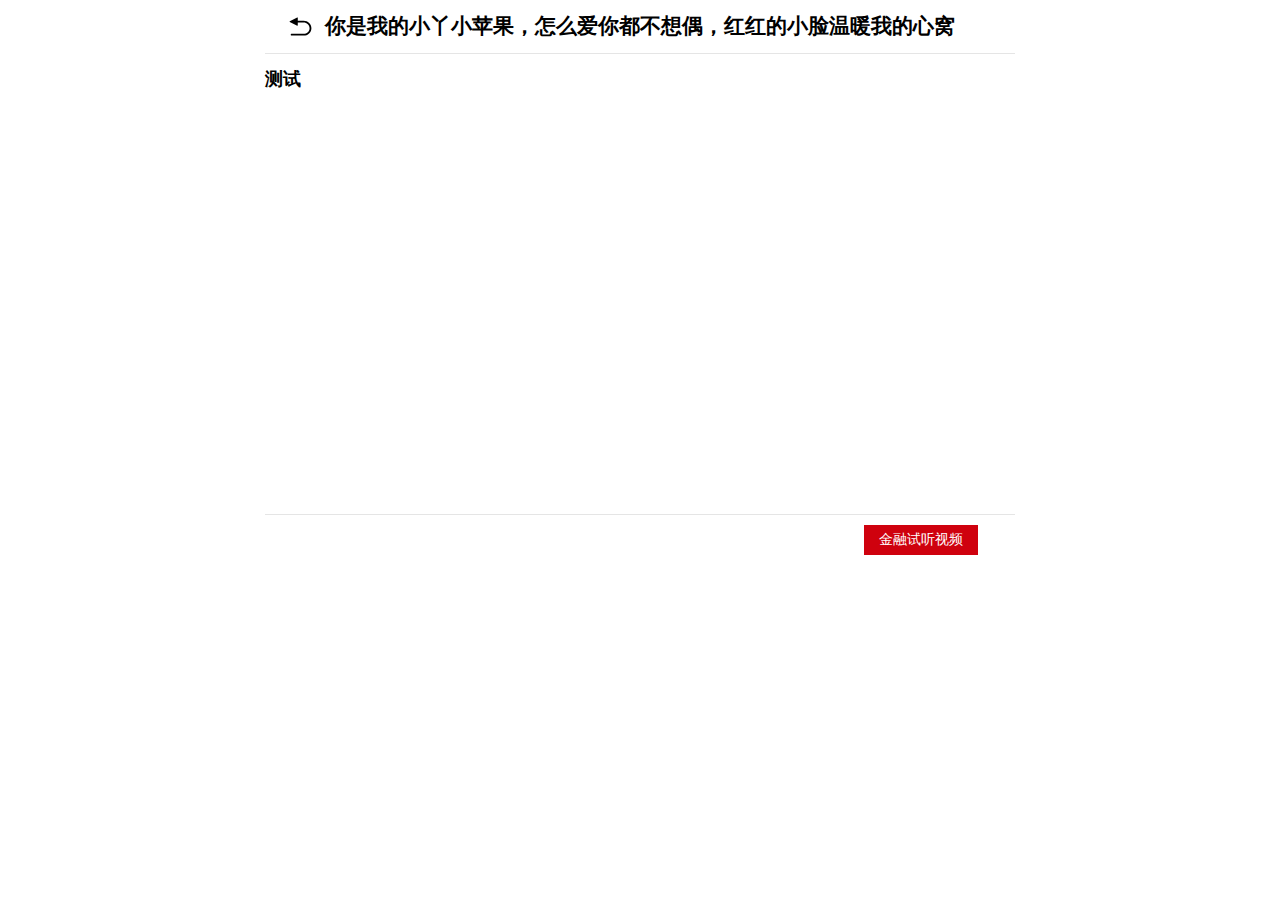
<file: play.html>
<!DOCTYPE html>
<html lang="en">
<head>
	<meta charset="UTF-8">
	<meta name="viewport" content="width=device-width, user-scalable=no, initial-scale=1.0, maximum-scale=1.0, minimum-scale=1.0">
	<title>测试</title>
	<style>
	*{
		margin: 0;
		padding: 0;
		 /*清除移动端点击高亮效果*/
	  -webkit-tap-highlight-color: transparent;
		   /*清除移动端默认的阴影效果*/
	  -webkit-appearance: none;
	 }
	 html{
	 	height: 100%;
	 }
	 body{
	 	height: 100%;
	 }
	 .zj-wrap{
	 	max-width: 750px;
	 	width: 100%;
	 	margin: 0 auto;
	 }
	 .zj-header{
	 	position: relative;
	 	height: 53px;
	 	line-height: 53px;
	 	border-bottom: 1px solid #e5e5e5;
	 	font-size: 18px;

	 }
	 .zj-header h3{
	 	text-align: center;
	 }
	 .zj-header .returnTop{
	 	position: absolute;
	 	top: 0;
	 	left: 0;
	 	height: 100%;
	 	width: 70px;
	 	background: url(images/return.svg) no-repeat center center/25px;
	 	cursor: pointer;

	 }
	 .playVideo{
	 	width: 90%;
	 	margin: 20px auto;
	 	height: 420px;
	 	max-height: 70%;
	 	min-height: 60%;
	 }
	 .line{
	 	width: 100%;
	 	height: 1px;
	 	background: #e5e5e5
	 }
	 .more{
	 	padding-right: 5%;
		text-align: right;
		margin-top: 10px;
		margin-bottom: 15px;

	 }
	 .more span{
	 	display: inline-block;
	 	text-decoration: none;
	 	color: #000;
	 	font:  14px '微软雅黑';
	 	height: 30px;
	 	line-height: 30px;
	 	padding: 0 15px;
	 	text-align: center;
	 	background: #cf010e;
	 	color: #fff;
	 	border-color:#9c010b;
	 }


	</style>
	


</head>
<body>
	<div class="zj-wrap">
		<div class="zj-header">
			<div class="returnTop"></div>
			<h3>你是我的小丫小苹果，怎么爱你都不想偶，红红的小脸温暖我的心窝</h3>
			<h4>测试</h4>
		</div>
		<div class="playVideo">
		</div>
		<div class="line"></div>
		<div class="more"><span>金融试听视频</sapn></div>
		
	</div>
	<script src="js/jquery-2.1.4.min.js"></script>
	<script src='//player.polyv.net/script/polyvplayer.min.js'></script>
	<script>
		$(function(){
			// 初始化视频
			var dataId = localStorage.getItem("dataId");
			console.log( dataId )
			getVideo(dataId);
			function getVideo(vid) {
			    players = polyvObject('.playVideo').videoPlayer({
			        'width': '100%',
			        'height': '100%',
			        'vid': vid
			    });
			}
			// 初始化标题
			var title = localStorage.getItem("tit");
			if(title.length>20){
				title = title.substr(0,20)+'...';
				$('.zj-header h3').css({'fontSize':'16px','paddingLeft':'15px'})
			}
			$('.zj-header h3').html(title);
			// 返回上一页
			$('.returnTop,.more span').click(function(){
				window.history.back(-1); 
			});

			// 获取父级页面滚动的距离，传回去
			
		});
	</script>
</body>
</html>
</file>
<file: css/css.css>
/*匹配所以普的元素包括伪类元素*/

*,
::before,
::after {
    padding: 0;
    margin: 0;
    /*清除移动端点击高亮效果*/
    -webkit-tap-highlight-color: transparent;
    /*轻击*/
}

html {
    font-size: 40px;
    -moz-user-select: none;
    -khtml-user-select: none;
    user-select: none;
}

body {
    width: 100%;
    min-width: 1200px;
    overflow: hidden;
    font-family: "Adobe 黑体 Std", "Microsoft Yahei", Tahoma, Arial, Roboto, "Droid Sans", "Helvetica Neue", "Droid Sans Fallback", "Heiti SC", "Hiragino Sans GB", sans-serif;
    font-size: 14px;
    background: #f7f8f8;
    overflow: scroll;
    -moz-user-select: none;
    -khtml-user-select: none;
    user-select: none;
}

ol,
ul {
    list-style: none;
}

a {
    color: #333;
    text-decoration: none;
}

a:hover {
    color: #333;
}

input[type="text"],
input[type="search"],
input[type="tel"],
textarea {
    border: none;
    outline: none;
    resize: none;
    /*清除移动端默认的阴影效果*/
    -webkit-appearance: none;
    /*设置表单元素不自带浏览器默认样式*/
}

img {
    vertical-align: middle;
    border: none;
}


/*===========common css  公用样式*/

.fl {
    float: left;
}

.fr {
    float: right;
}


/*清除浮动*/

.clearfix::before,
.clearfix::after {
    content: "";
    display: block;
    height: 0;
    line-height: 0;
    visibility: hidden;
    clear: both;
}

.container {
    position: relative;
    width: 1200px;
}


/* 多行溢出 */

html,
body {
    position: relative;
    height: 100%;
    font-size: 40px;
}

@font-face {
  font-family: 'iconfont';  /* project id 335120 */
  src: url('//at.alicdn.com/t/font_335120_68812kqk99seb3xr.eot');
  src: url('//at.alicdn.com/t/font_335120_68812kqk99seb3xr.eot?#iefix') format('embedded-opentype'),
  url('//at.alicdn.com/t/font_335120_68812kqk99seb3xr.woff') format('woff'),
  url('//at.alicdn.com/t/font_335120_68812kqk99seb3xr.ttf') format('truetype'),
  url('//at.alicdn.com/t/font_335120_68812kqk99seb3xr.svg#iconfont') format('svg');
}

#wrap {
    width: 100%;
    height: 100%;
    margin-left: auto;
    margin-right: auto;
}

.section {
    overflow: hidden;
    position: relative;
    text-align: center;
    font-size: 18px;
    background: #fff;
    /* Center slide text vertically */
    display: -webkit-box;
    display: -ms-flexbox;
    display: -webkit-flex;
    display: flex;
    -webkit-box-pack: center;
    -ms-flex-pack: center;
    -webkit-justify-content: center;
    justify-content: center;
    -webkit-box-align: center;
    -ms-flex-align: center;
    -webkit-align-items: center;
    align-items: center;
    height: 100% !important;
}

.w {
    width: 100%;
    height: 100%;
    overflow: hidden;
    position: relative;
    /* Center slide text vertically */
    display: -webkit-box;
    display: -ms-flexbox;
    display: -webkit-flex;
    display: flex;
    -webkit-box-pack: center;
    -ms-flex-pack: center;
    -webkit-justify-content: center;
    justify-content: center;
    -webkit-box-align: center;
    -ms-flex-align: center;
    -webkit-align-items: center;
    align-items: center;
}


/* 设置一下小圆点的样式 */

#menu {
    margin: 0;
    padding: 0;
    position: fixed;
    right: 20px;
    top: 50%;
    list-style-type: none;
    z-index: 70;
    -ms-transform: translateY(-50%);
    -moz-transform: translateY(-50%);
    -webkit-transform: translateY(-50%);
    -o-transform: translateY(-50%);
    transform: translateY(-50%);
}

#menu li {
    position: relative;
    list-style: none;
    background: transparent;
    box-sizing: border-box;
    width: 14px;
    height: 14px;
    border: 2px solid #2075bf;
    opacity: 1;
    margin: 0 auto;
    border-radius: 50%;
    margin-bottom: 12px !important;
}

#menu li a {
    display: block;
    width: 10px;
    height: 10px;
}

#menu .active {
    width: 16px;
    height: 16px;
    background: #2075bf;
}


/* 第一屏 */

.slide1 {
    background: url(../images/banner.png) no-repeat center / cover;
}

.slide1 .logo-wrap {
    width: 735px;
    height: 160px;
    border-left: none;
    position: absolute;
    top: 0;
    left: 0;
}

.slide1 .logo {
    position: absolute;
    top: 22px;
    left: 38px;
}

.slide1 .logo img {
    margin-right: 38px;
}

.slide1:before {
    content: '';
    position: absolute;
    bottom: 0;
    right: 0;
    width: 583px;
    height: 290px;
    border-right: none;
}


/* 第二屏 */

.slide2 .container {
    width: 79%;
}

.slide2 a {
    display: block;
}

.slide2 li {
    position: relative;
    width: 25%;
    float: left;
    box-sizing: border-box;
    padding: 5px;
}

.slide2 li:nth-child(2n-1) div:before {
    top: 0;
}

.slide2 li:nth-child(2n) div:before {
    bottom: 0;
}

.slide2 li div {
    position: relative;
    background: url(../images/b1.png) no-repeat center;
    cursor: pointer;
    transition: all 0.5s;
}

.slide2 li div:before {
    content: '';
    width: 100%;
    height: 100%;
    position: absolute;
    left: 0;
    opacity: 0.5;
    background: #0070c3;
    transition: all 0.4s ease;
}

.slide2 li div:hover {
    z-index: 5;
    transform: scale(1.2);
    transition: all 0.5s;
}

.slide2 li div:hover:before {
    opacity: 0.2;
    transition: all 0.5s;
    transform: scale(0);
}

.slide2 li img {
    width: 100%;
}

.slide2 li p {
    width: 100%;
    transition: all 0s;
    line-height: 24px;
    height: 24px;
    position: absolute;
    top: 50%;
    left: 50%;
    -ms-transform: translate(-50%, -50%);
    -moz-transform: translate(-50%, -50%);
    -webkit-transform: translate(-50%, -50%);
    -o-transform: translate(-50%, -50%);
    transform: translate(-50%, -50%);
    color: #fff;
    font-size: 24px;
}

.slide2 li p i {
    font-style: normal;
    line-height: 35px;
}

.slide2 li p span {
    margin: 0 8px;
    display: inline-block;
    font-size: 30px;
    line-height: 20px;
    overflow: hidden;
}


/* 第三屏 */

.no {
    margin-left: 0 !important;
}

.act img {
    border: 1px solid #000;
    /* box-shadow: 0 18px 20px rgba(0, 0, 0, 0.3); */
}

.slide3 {
    background: #dcdcdc;
}

.slide3 .container {
    position: relative;
    width: 83.69%;
}

.slide3 .container .info {
    display: none;
    height: 500px;
    box-sizing: border-box;
    box-shadow: 0px 0px 20px rgba(0, 0, 0, 0.2);
    text-align: left;
    padding-left: 80px;
    padding-top: 60px;
    line-height: 1;
    background: #fff url(../images/slide2Bg.png) no-repeat 55% center;
}

.slide3 .container .infos .info:first-child {
    display: block;
}

.slide3 .info .tit {
    position: relative;
    font-size: 60px;
    font-weight: bold;
    color: #517cb7;
    margin-left: 1em;
}

.slide3 .info .tit:before {
    content: '';
    position: absolute;
    top: 50%;
    left: -20px;
    transform: translate(-100%, -50%);
    width: 15px;
    height: 15px;
    background: #517cb7;
}

.slide3 .info .con {
    margin-top: 45px;
    width: 980px;
    text-align: justify;
    font-size: 28px;
    color: #4f4e4e;
    line-height: 50px;
    text-indent: 2em;
    height: 240px;
}

.slide3 .info .more {
    margin-top: 20px;
}

.slide3 .info .more a {
    font-size: 18px;
    color: #9c9c9c;
}

.slide3 .info .more a span {
    font: 16px '宋体';
    letter-spacing: -2px;
}

.slide3 .ph {
    position: relative;
    overflow: hidden;
}

.slide3 .phWall {
    position: relative;
}

.slide3 .swiper-btn {
    position: absolute;
    top: 50%;
    width: 24px;
    height: 24px;
    cursor: pointer;
}

.slide3 .swiper-prev {
    left: 0;
    -webkit-transform: translate(-200%, -25%)
}

.slide3 .swiper-next {
    right: 0;
    transform: translate(200%, -25%);
    -webkit-transform: translate(200%, -25%);
}

.slide3 .ph li a {
    display: block;
    margin-top: 20px;
}

.slide3 .ph li img {
    width: 95%;
}

.slide3 .ph .swiper-slide-prev {
    opacity: 0;
}
.slide3 .slideEnd{
    position: relative;
}
.slide3 .slideEnd span{
    position: absolute;
    top: 50%;
    left: 50%;
    transform: translate(-50%,-20%);
    width: 100%;
    font-size: 25px;
}

/* 第四屏 */

.fp-tableCell {
    width: 100%;
    height: 100%;
    overflow: hidden;
    position: relative;
    /* Center slide text vertically */
    display: -webkit-box;
    display: -ms-flexbox;
    display: -webkit-flex;
    display: flex;
}

.slide4 {
    background: -webkit-linear-gradient(to bottom, #779cd9, #c5d9fb, #779cd9);
    background: -o-linear-gradient(to bottom, #779cd9, #c5d9fb, #779cd9);
    background: linear-gradient(to bottom, #779cd9, #c5d9fb, #779cd9);
}

.slide4 .w {
    width: 100%;
    height: 100%;
}

.slide4 .container {
    width: 90.93%;
}

.slide4 li {
    position: relative;
    cursor: pointer;
    float: left;
    width: 16.5%;
    background: #fff;
    margin-left: 4.35%;
    box-sizing: border-box;
    padding: 10px;
    padding-bottom: 0;
    transition: all 0.3s;
}

.slide4 li > a {
    display: block;
    position: absolute;
    top: 0;
    left: 0;
    width: 100%;
    height: 100%;
    z-index: 10;
}

.slide4 li:hover .cover {
    height: 100%;
}

.slide4 li:hover .icon {
    -ms-transform: translate(-50%, 99%);
    -moz-transform: translate(-50%, 99%);
    -webkit-transform: translate(-50%, 99%);
    -o-transform: translate(-50%, 99%);
    transform: translate(-50%, 99%);
    transform: translate(-50%, 90%) scale(0.8);
}

.slide4 li > div {
    position: relative;
}

.slide4 li > div:before {
    content: '';
    position: absolute;
    top: 0;
    left: 0;
    width: 100%;
    height: 100%;
}

.slide4 li > div .cover {
    transition: all 0.8s;
    position: absolute;
    bottom: 0;
    left: 0;
    width: 100%;
    height: 0;
    overflow: hidden;
    background: rgba(234, 199, 3, 0.8);
    font-size: 12px;
    line-height: 20px;
    color: #fff;
    text-align: justify;
}

.slide4 li > div .cover span {
    position: absolute;
    top: 16%;
    left: 0;
    padding: 0 5%;
    box-sizing: border-box;
}

.slide4 li > div .icon {
    position: absolute;
    top: 0;
    left: 0;
    display: inline-block;
    top: 50%;
    left: 50%;
    -ms-transform: translate(-50%, -50%);
    -moz-transform: translate(-50%, -50%);
    -webkit-transform: translate(-50%, -50%);
    -o-transform: translate(-50%, -50%);
    transform: translate(-50%, -50%);
    transition: all 0.8s;
}

.slide4 li img {
    width: 100%;
}

.slide4 li p {
    height: 75px;
    font: bold 16px/75px "黑体";
}

.slide4 li:hover {
    transform: scale(1.25);
}

.slide4 .active {
    transform: scale(1.25);
}

.slide4 .active .cover {
    height: 100%;
}

.slide4 .active .icon {
    -ms-transform: translate(-50%, 99%);
    -moz-transform: translate(-50%, 99%);
    -webkit-transform: translate(-50%, 99%);
    -o-transform: translate(-50%, 99%);
    transform: translate(-50%, 99%);
    transform: translate(-50%, 110%) scale(0.8);
}

.slide4 .last > div .cover span {
    position: absolute;
    top: 30%;
}


/* 第五屏 */

.slide5 {
    background: #eeeeee;
}

.slide5 .container {
    position: relative;
    width: 92.18%;
    margin-left: 4%;
}

.slide5 .container .m {
    position: absolute;
    width: 100%;
    top: 50%;
    left: 50%;
    -ms-transform: translate(-50%, -50%);
    -moz-transform: translate(-50%, -50%);
    -webkit-transform: translate(-50%, -50%);
    -o-transform: translate(-50%, -50%);
    transform: translate(-50%, -50%);
}

.slide5 .container .stus {
    width: 45.58%;
    margin-right: 8.8%;
}

.slide5 .container .stus li {
    position: relative;
    cursor: pointer;
    border: 2px solid #375a89;
    box-sizing: border-box;
    border-radius: 22px;
    width: 100%;
    height: 260px;
    background: #fff;
    text-align: left;
    padding: 10px 0 10px 12px;
    margin-bottom: 35px;
}

.slide5 .container .stus li:hover {
    background: #375a89;
}

.slide5 .container .stus li:hover .con {
    color: #fff;
}

.slide5 .container .stus li:hover .con .line {
    background: #fff;
}

.slide5 .container .stus li > div:first-child {
    position: absolute;
    top: 10px;
    left: 15px;
    margin-right: 3.75%;
}

.slide5 .container .stus li img {
    height: 100%;
}

.slide5 .container .stus li .con {
    position: absolute;
    top: 50%;
    right: 0;
    -ms-transform: translateY(-50%);
    -moz-transform: translateY(-50%);
    -webkit-transform: translateY(-50%);
    -o-transform: translateY(-50%);
    transform: translateY(-50%);
    box-sizing: border-box;
    padding-left: 2.5%;
    width: 64%;
    display: -webkit-flex;
    display: flex;
    -webkit-box-align: center;
    -ms-flex-align: center;
    -webkit-align-items: center;
    align-items: center;
    font-size: 24px;
    line-height: 24px;
    margin-bottom: 10px;
    color: #375a89;
    background: url(../images/CFA.png) no-repeat center;
}

.slide5 .container .stus li .con span {
    font-size: 20px;
    line-height: 20px;
}

.slide5 .container .stus li .con > p {
    float: left;
}

.slide5 .container .stus li .con > p:last-child {
    font-size: 46px;
}

.slide5 .container .stus li .con .line {
    background: #375a89;
    width: 2px;
    height: 54px;
    border-radius: 1;
    margin: 0 8.83% 0 10.74%;
}

.slide5 .container .stus .active {
    background: #375a89;
}

.slide5 .container .stus .active .con {
    color: #fff;
}

.slide5 .container .stus .active .con .line {
    background: #fff;
}

.slide5 .container .stu-vd {
    position: relative;
    width: 45%;
}

.slide5 .container .stu-vd .stu-video {
    width: 100%;
    height: 718px;
    background: #000;
    clear: both;
}

.slide5 .container .stu-vd a {
    margin-top: 44px;
    display: block;
    float: left;
    width: 47.5%;
    height: 65px;
    border: 1px solid #375a89 !important;
    border-radius: 8px;
    font-size: 24px;
    line-height: 65px;
    box-sizing: border-box;
    text-align: center;
    vertical-align: middle;
    color: #375a89;
}

.slide5 .container .stu-vd a:last-child {
    margin-left: 5%;
}

.slide5 .container .stu-vd a span {
    font-family: 'iconfont';
    font-size: 30px;
    color: #375a89;
    line-height: 65px;
    margin-left: 15px;
    vertical-align: middle;
}

.slide5 .container .stu-vd a:hover {
    border: 1px solid #ffd800 !important;
    background: #ffd800;
    color: #444444;
}

.slide5 .container .stu-vd a:hover span {
    color: #444444;
}

.v {
    height: 750px;
    width: 800px;
    background: #000;
}


/* 第六屏 */

.cen {
    position: absolute;
    top: 50%;
    -ms-transform: translateY(-50%);
    -moz-transform: translateY(-50%);
    -webkit-transform: translateY(-50%);
    -o-transform: translateY(-50%);
    transform: translateY(-50%);
}

.slide6 {
    background: url(../images/footer.png) no-repeat center / cover;
}

.slide6 .container {
    width: 75%;
}

.slide6 li {
    position: relative;
    height: 236px;
    box-sizing: border-box;
    border: 1px solid #fff;
    margin-top: -1px;
    color: #fff;
}

.slide6 li a {
    color: #fff;
}

.slide6 .adv div {
    font-size: 40px;
    position: absolute;
    top: 50%;
    -ms-transform: translateY(-50%);
    -moz-transform: translateY(-50%);
    -webkit-transform: translateY(-50%);
    -o-transform: translateY(-50%);
    transform: translateY(-50%);
    left: 11.15%;
}
.slide6 .adv .signUp{
    margin-left: 45px;
}

.slide6 .adv p {
    width: 130px;
    position: absolute;
    top: 50%;
    -ms-transform: translateY(-50%);
    -moz-transform: translateY(-50%);
    -webkit-transform: translateY(-50%);
    -o-transform: translateY(-50%);
    transform: translateY(-50%);
    right: 150px;
}

.slide6 .adv p a {
    font-size: 30px;
    color: #fff;
    display: block;
}

.slide6 .adv p a:hover {
    color: #ffd800;
}

.slide6 .adv p a:hover i {
    color: #ffd800;
}

.slide6 .adv p a i {
    display: block;
    font-size: 60px;
    color: #fff;
    transition: all 0.3s;
}

.slide6 .adv p a span {
    display: block;
    transition: all 0.3s;
}
.slide6 .down  div{
  display: inline-block;
}
.slide6 .down  div span{
  display: inline-block;
  font-size: 16px;
  margin-top: 10px;
}
.slide6 .lun{
  margin-right: 50px;
}
.slide6 .down  .down-wrap1{
    position: absolute;
    top: 50%;
    -ms-transform: translateY(-50%);
    -moz-transform: translateY(-50%);
    -webkit-transform: translateY(-50%);
    -o-transform: translateY(-50%);
    transform: translateY(-50%);
    right: 320px;
}
.slide6 .down .down-wrap{
  position: absolute;
  top: 50%;
  -ms-transform: translateY(-50%);
  -moz-transform: translateY(-50%);
  -webkit-transform: translateY(-50%);
  -o-transform: translateY(-50%);
  transform: translateY(-50%);
  left: 11.15%;
}
.slide6 .down  div img{

}
.slide6 .down p {
    width: 130px;
    position: absolute;
    top: 50%;
    -ms-transform: translateY(-50%);
    -moz-transform: translateY(-50%);
    -webkit-transform: translateY(-50%);
    -o-transform: translateY(-50%);
    transform: translateY(-50%);
    right: 150px;
}

.slide6 .down p a {
    font-size: 30px;
    display: block;
}

.slide6 .down p a:hover {
    color: #ffd800;
}

.slide6 .down p a:hover i {
    color: #ffd800;
}

.slide6 .down p a i {
    display: block;
    font-size: 64px;
    margin-bottom: 20px;
    transition: all 0.3s;
}

.slide6 .down p a span {
    display: block;
    transition: all 0.3s;
}

.slide6 .more p {
    font-size: 30px;
    line-height: 42px;
    text-align: right;
    position: absolute;
    top: 50%;
    -ms-transform: translateY(-50%);
    -moz-transform: translateY(-50%);
    -webkit-transform: translateY(-50%);
    -o-transform: translateY(-50%);
    transform: translateY(-50%);
    right: 98px;
}


/* 第七屏 start */

.slide7 .w{
    display: block;
    margin: 0 auto;
}
.slide7 .container {
    width: 85%;
    margin: 0 auto;
    margin-top: 4%;
}

.slide7 .container .cert-tit {
    display: -webkit-box;
    display: -ms-flexbox;
    display: flex;
    -webkit-box-pack: center;
    -ms-flex-pack: center;
    justify-content: center;
}

.slide7 .container .cert-tit span {
    width: 190px;
    height: 64px;
    box-sizing: border-box;
    border: 1px solid #151b5e;
    display: inline-block;
    margin: 0 35px;
    font-size: 45px;
    line-height: 64px;
    text-align: center;
    border-radius: 35px;
    cursor: pointer;
}

.slide7 .container .cert-tit {
    margin-bottom: 50px;
}

.slide7 .container .cert-tit .swiper-button-disabled {
    background: #151b5e;
    color: #fff;
     box-shadow: 0 10px 10px 1px #dfdfdf;
}

.slide7 .container .cert-body {
    padding-top: 45px;
    border-top: 10px solid #222c6f;
        margin: 0 10px 10px;
}

.slide7 .container .cert-body ul {
    display: -webkit-box;
    display: -ms-flexbox;
    display: flex;
    -webkit-box-pack: justify;
    -ms-flex-pack: justify;
    justify-content: space-around;
}
.slide7 li{
  position: relative;
  cursor: pointer;
}
.slide7 li .iconfont,
.slide7 li span
{
  display: block;
}
.slide7 li .iconfont{
  font-size: 80px;
}
.slide7 li span{
  line-height: 1;
  margin:20px 0 32px;
  font-size: 24px;
  font-weight: bold;
}
.slide7 li span:before{
  position: absolute;
  bottom: 0;
  left:50%;
  transform: translate(-50%,4px);
  content: '';
  display: block;
  width: 48px;
  height: 4px;
  background: #151b5e;
  transtion: all 0.3s;
  opacity: 0;
}
.slide7 li.active .iconfont{
   color:#151b5e;
}
.slide7 li.active span{
  color:#151b5e;
}

.slide7 li.active span:before{
  opacity: 1;
}
.slide7 .container .cert-body .box{
  position: relative;
  margin-top: 40px;
  box-shadow: 0 0 15px 1px #dfdfdf;
  padding:45px 80px 0px;
  text-align: justify;
  text-indent: 2em;
  box-sizing: border-box;
  line-height: 48px;
  font-size: 22px;
  font-weight: lighter;
}
.slide7 .container .cert-body .box .con{
    min-height: 200px;
    padding-bottom: 20px;
    overflow: hidden;
}
.slide7 .container .cert-body .box .line{
  display: block;
  width: 100%;
  height: 1px;
  background: #e5e5e5;
  margin-bottom: 35px;
}
.slide7 .container .cert-body .quo{
  position: absolute;
  top: 68px;
  left: 0;
  font-size: 80px;
  font-style: italic;
  color:#4f4e4e;
}
.slide7 .container .cert-body  .boxs .box{
  display: none;
}

.slide7 .container .cert-body  .boxs .box:first-child{
  display: block;
}
.slide7 .swiper-slide-next{
  opacity: 0;
}




/* 第七屏 end */

.iconfont {
    font-family: "iconfont" !important;
    font-style: normal;
    -webkit-font-smoothing: antialiased;
    -webkit-text-stroke-width: 0.2px;
    -moz-osx-font-smoothing: grayscale;
}

@media (max-width: 1820px) {
    .slide2 .container {
        width: 85%;
    }
    .slide2 li p {
        font-size: 20px;
        line-height: 20px;
    }
    .slide2 li p span {
        font-size: 19px;
        line-height: 18px;
    }
    .slide5 .container .stus li .con {
        transform: translateY(-50%) scale(0.8);
    }
    .slide5 .container .stus li img {
        width: 180px;
    }
    .slide5 .container .stus li {
        height: 205px;
    }
    .slide5 .container .stu-vd .stu-video {
        width: 100%;
        height: 570px;
        background: #000;
        clear: both;
    }
}

@media (max-width: 1492px) {
    .slide5 .container .stus li .con {
        min-width: 392px;
        transform: translateY(-50%) scale(0.8);
    }
    .slide5 .container .stus {
        width: 49.58%;
        margin-right: 4.8%;
    }
    .slide5 .container .stus li .con > p:last-child {
        font-size: 40px;
    }
    .slide5 .container .stu-vd .stu-video {
        width: 100%;
        height: 570px;
        background: #000;
        clear: both;
    }
}
@media (max-width: 1600px){
   .slide6 .down  div img{
        width: 135px;
    }
    .slide6 .adv div {
        font-size: 30px;
    }

    .slide6 .adv p a,.slide6 .down p a{
        font-size: 25px;
        right: 80px;

    }
    .slide6 .adv p ,.slide6 .down p {
        right: 80px;

    }
    .slide6 .more p{
        font-size: 24px;
    }
    .slide6 .down  .down-wrap1{
        right: 260px;
    }
}
@media (max-width: 1600px) {
    .slide6 .container {
        width: 1200px;
    }
    .slide3 .container .info {
        height: 450px;
        background: #fff url(../images/slide2Bg.png) no-repeat 65% center;
    }
    .slide3 .info .tit {
        font-size: 45px;
    }
    .slide3 .info .con {
        width: 70%;
        font-size: 24px;
        margin-top: 30px;
        line-height: 45px;
        height: 235px;
    }
    .slide7 .container .cert-tit span{
      width: 150px;
      height: 50px;
      line-height: 50px;
      font-size: 35px;
    }
    .slide7 li .iconfont{
      font-size: 70px;
    }
    .slide7 li span{
      font-size: 22px;
    }
    .slide7 .container .cert-body .box .con {
      font-size: 20px;
      line-height: 40px;
    }
    .slide7 .container .cert-body .box .con-end{
      font-size: 18px;
    }
    .slide6 .lun{
  margin-right: 15px;
}
}
@media (max-height: 1000px){
        .slide7 .container .cert-body {
            padding-top: 35px;
            border-top: 6px solid #222c6f;
            margin: 0 10px 10px;
        }
        .slide7 .container .cert-tit span{
          width: 150px;
          height: 50px;
          line-height: 50px;
          font-size: 35px;
        }
        .slide7 .container .cert-body .box{
            margin-top: 20px;
            padding: 25px 40px 0px;
        }
        .slide7 .container .cert-body .quo{
            top: 38px;
        }
        .slide7 li .iconfont{
          font-size: 52px;
        }
        .slide7 li span{
          font-size: 22px;
              margin: 16px 0 27px;
        }
        .slide7 .container .cert-tit{
            margin-bottom: 40px;
        }
        .slide7 .container .cert-body .box .con {
          font-size: 20px;
          line-height: 40px;
        }
        .slide7 .container .cert-body .box .con-end{
          font-size: 18px;
        }
        .slide6 .lun{
      margin-right: 15px;
    }
}

@media (max-width: 1410px) {
    .slide4 li > div .cover span {
        top: 5%;
        font-size: 11px;
        line-height: 18px !important;
    }
    .slide4 li:nth-child(2) > div .cover span {
        top: 14%;
    }
    .slide4 li:hover .icon {
        -ms-transform: translate(-50%, 99%);
        -moz-transform: translate(-50%, 99%);
        -webkit-transform: translate(-50%, 99%);
        -o-transform: translate(-50%, 99%);
        transform: translate(-50%, 99%);
        transform: translate(-50%, 90%) scale(0.7);
    }
}


/* 视频播放 */

.mcover {
    position: fixed;
    top: 0;
    left: 0;
    width: 100%;
    height: 100%;
    z-index: 99999;
    display: none;
    background: rgba(0, 0, 0, 0.7);
}

.mcover .full-wrap {
    position: absolute;
    top: 0;
    left: 0;
    display: none;
    width: 100%;
    height: 100%;
}

.mcover .full-wrap .video-bg {
    position: absolute;
    top: 50%;
    left: 50%;
    width: 640px;
    height: 360px;
    background: rgba(255, 255, 255, 0.3);
    -ms-transform: translate(-50%, -50%);
    -moz-transform: translate(-50%, -50%);
    -webkit-transform: translate(-50%, -50%);
    -o-transform: translate(-50%, -50%);
    transform: translate(-50%, -50%);
    padding: 10px;
    border-radius: 5px;
}

.mcover .full-wrap .video-bg .video-wrap {
    width: 100%;
    height: 100%;
    overflow: hidden;
}

.mcover .full-wrap .close {
    position: absolute;
    top: -35px;
    right: -35px;
    width: 40px;
    height: 40px;
    background: url(../images/close.png) no-repeat center / cover;
    opacity: 0.5;
    cursor: pointer;
}
</file>
<file: css/m.css>
html {
  font-size: 40px;
  background: #fff;
  overflow-x: hidden;
}
body {
  max-width: 750px;
  min-width: 320px;
  margin: 0 auto;
  overflow-x: hidden;
}
* {
  box-sizing: border-box;
}
/*匹配所以普的元素包括伪类元素*/
*,
::before,
::after {
  padding: 0;
  margin: 0;
  /*清除移动端点击高亮效果*/
  -webkit-tap-highlight-color: transparent;
  /*轻击*/
}
@font-face {
  font-family: 'iconfont';  /* project id 335120 */
  src: url('//at.alicdn.com/t/font_335120_w0snj0vki59daemi.eot');
  src: url('//at.alicdn.com/t/font_335120_w0snj0vki59daemi.eot?#iefix') format('embedded-opentype'),
  url('//at.alicdn.com/t/font_335120_w0snj0vki59daemi.woff') format('woff'),
  url('//at.alicdn.com/t/font_335120_w0snj0vki59daemi.ttf') format('truetype'),
  url('//at.alicdn.com/t/font_335120_w0snj0vki59daemi.svg#iconfont') format('svg');
}
.iconfont {
  font-family: "iconfont" !important;
  font-style: normal;
  -webkit-font-smoothing: antialiased;
  -webkit-text-stroke-width: 0.2px;
  -moz-osx-font-smoothing: grayscale;
}
html {
  font-size: 40px;
}
body {
  font-family: "Adobe 黑体 Std", "Microsoft Yahei", Tahoma, Arial, Roboto, "Droid Sans", "Helvetica Neue", "Droid Sans Fallback", "Heiti SC", "Hiragino Sans GB", sans-serif;
  font-size: 14px;
}
ol,
ul {
  list-style: none;
}
a {
  text-decoration: none;
}
a:hover {
  color: #333;
}
input[type="text"],
input[type="search"],
input[type="tel"],
textarea {
  border: none;
  outline: none;
  resize: none;
  /*清除移动端默认的阴影效果*/
  -webkit-appearance: none;
  /*设置表单元素不自带浏览器默认样式*/
}
img {
  vertical-align: middle;
}
/*===========common css  公用样式*/
.fl {
  float: left;
}
.fr {
  float: right;
}
/*清除浮动*/
.clearfix::before,
.clearfix::after {
  content: "";
  display: block;
  height: 0;
  line-height: 0;
  visibility: hidden;
  /*隐藏但是占位*/
  clear: both;
  /*<div class="clear"></div>*/
}
.container {
  width: 1200px;
  margin: 0 auto;
}
.no {
  margin-left: 0 !important;
}
/* header */
.header {
  position: relative;
}
.header a {
  display: block;
  float: left;
  margin-right: 0.5rem;
}
.header a .logo1 {
  width: 3.4rem;
}
.header a .logo2 {
  width: 3.175rem;
}
.header > img {
  width: 100%;
}
.header .logo {
  position: absolute;
  top: 0.3rem;
  left: 0.375rem;
}
/* item1 */
.item1 {
  padding: 10px 5px 20px;
}
.item1 li {
  width: 50%;
  box-sizing: border-box;
  padding: 3px;
  float: left;
  webkit-transition: all 0.3s;
  -moz-transition: all 0.3s;
  -ms-transition: all 0.3s;
  -o-transition: all 0.3s;
  transition: all 0.3s;
}
.item1 li a {
  display: block;
}
.item1 li img {
  width: 100%;
}
/* item2 */
.item2 {
  background: #dcdcdc;
  padding: 28px 2% 20px;
}
.item2 .info {
  position: relative;
  display: none;
  overflow: hidden;
  padding: 0 2.5%;
  background: #fff;
  height: 8.5rem;
  margin-bottom: 25px;
}
.item2 .more{
  position: absolute;
  right: 1.375rem;
  bottom: 0.5rem;
  color:#8b8da8;
  font-size: 0.4rem;
}
.item2 .more a{
color:#8b8da8;
}
.item2 .more a:hover{
color:#8b8da8;
}
.item2  .more span{
  font:0.4rem '宋体';
  letter-spacing: -2px;
  margin-left: 4px;
}
.item2 .info .tit {
  font-size: 0.85rem;
  line-height: 0.85rem;
  margin: 1.3rem 0 0.625rem;
  color: #151b5e;
}
.item2 .info .con {
  font-size: 0.6rem;
  line-height: 0.875rem;
  color: #151b5e;
  text-align: justify;
}
.item2 .curr {
  display: block;
}
.item2 #wrapper{
  width: 100%;
  overflow-x:scroll;
}
.item2 #wrapper::-webkit-scrollbar-track-piece {
  background-color: rgba(0, 0, 0, 0);
  border-left: 1px solid rgba(0, 0, 0, 0);
}
.item2 #wrapper::-webkit-scrollbar {
  height: 3px;
  -webkit-border-radius: 5px;
  -moz-border-radius: 5px;
  border-radius: 5px;
}
.item2 #wrapper::-webkit-scrollbar-thumb {
  background-color: rgba(0, 0, 0, 0.3);
  background-clip: padding-box;
  -webkit-border-radius: 5px;
  -moz-border-radius: 5px;
  border-radius: 5px;
  min-height: 28px;
}
.item2 #wrapper::-webkit-scrollbar-thumb:hover {
  background-color: rgba(0, 0, 0, 0.5);
  -webkit-border-radius: 5px;
  -moz-border-radius: 5px;
  border-radius: 5px;
}
.item2 #wrapper ul{
  width: 1440px;
  width: 1620px;
  width: 40.5rem;
}
.item2 #wrapper li{
  float: left;
   margin: 0 0.125rem;
}
.item2 #wrapper li img{
  width: 4.25rem;
}
.item2 .active img{
    vertical-align: middle;
    box-sizing: border-box;
      border: 1px solid #46618d;
}
.item3 {
  padding-top: 80px;
  padding-bottom: 108px;
  background: linear-gradient(to bottom, #779cd9, #c5d9fb, #779cd9);
}
.item3 a {
  display: block;
}
.item3 .swiper-container {
  overflow: visible;
}
.item3 .swiper-container-horizontal > .swiper-pagination-bullets,
.item3 .swiper-pagination-custom,
.item3 .swiper-pagination-fraction {
  transform: translateY(110px);
}
.item3 .swiper-pagination-bullet {
  width: 0.3rem;
  height: 0.3rem;
  opacity: 1;
  background: #fff !important;
}
.item3 .swiper-pagination-bullet-active {
  background: #eeb11a !important;
}
.item3 .swiper-slide-active a {
  transform: scale(1.28);
}
.item3 .swiper-slide-active a .ic {
  top: 60%;
  transform: translate(-50%, 0%) scale(0.8);
}
.item3 .swiper-slide-active a .less .cover {
  opacity: 1;
}
.item3 .icon {
  padding: 0.25rem 0.25rem 0;
  position: relative;
  overflow: hidden;
}
.item3 .icon .ic {
  position: absolute;
  display: inline-block;
  top: 50%;
  left: 50%;
  transition: all 0.3s;
  -ms-transform: translate(-50%, -50%);
  -moz-transform: translate(-50%, -50%);
  -webkit-transform: translate(-50%, -50%);
  -o-transform: translate(-50%, -50%);
  transform: translate(-50%, -50%);
}
.item3 .icon .ic img {
  width: 1.475rem;
}
.item3 .icon .less {
  position: relative;
}
.item3 .icon .less .cover {
  opacity: 0;
  position: absolute;
  top: 0;
  left: 0;
  height: 100%;
  width: 100%;
  background: rgba(234, 199, 3, 0.78);
}
.item3 .icon .less .cover p {
  width: 100%;
  display: block;
  position: absolute;
  text-align: center;
  top: 50%;
  left: 50%;
  -ms-transform: translate(-50%, -90%);
  -moz-transform: translate(-50%, -90%);
  -webkit-transform: translate(-50%, -90%);
  -o-transform: translate(-50%, -90%);
  transform: translate(-50%, -90%);
  font-size: 0.5rem;
  line-height: 0.75rem;
  color: #fff;
}
.item3 .swiper-slide {
  text-align: center;
  padding: 0 1.25rem;
  box-sizing: border-box;
}
.item3 .swiper-slide img {
  width: 100%;
}
.item3 .vd {
  background: #fff;
  webkit-transition: all 0.3s;
  -moz-transition: all 0.3s;
  -ms-transition: all 0.3s;
  -o-transition: all 0.3s;
  transition: all 0.3s;
}
.item3 p {
  font-size: 0.625rem;
  line-height: 1.8rem;
  color: #000;
}
/* item4 */
.item4 {
  padding-top: 0.3rem;
  padding-bottom: 0.5rem;
}
.item4 .stu-vd {
  height: 8.5rem;
  width: 100%;
}
.item4 li {
  background: url(../images/CFA.png) no-repeat 6.5rem center / 9.25rem 3.95rem;
  margin: 0.25rem 0.625rem 0;
  box-sizing: border-box;
  padding: 0.3rem 0 0.3rem 0.5rem;
  border: 2px solid #375a89;
  border-radius: 20px;
  height: 4.65rem;
}
.item4 li a {
  position: relative;
  display: inline-block;
  width: 100%;
  height: 100%;
}
.item4 li a .ic {
  height: 100%;
  margin-right: 2.0rem;
}
.item4 li a .ic img {
  height: 100%;
}
.item4 li .con {
  position: relative;
  top: 50%;
  -ms-transform: translateY(-50%);
  -moz-transform: translateY(-50%);
  -webkit-transform: translateY(-50%);
  -o-transform: translateY(-50%);
  transform: translateY(-50%);
  display: block;
  color: #375a89;
}
.item4 li .con p {
  display: inline-block;
  font-size: 0.6rem;
  vertical-align: middle;
}
.item4 li .con p:last-child {
  font-size: 0.8rem;
}
.item4 li .con .line {
  height: 1.25rem;
  width: 0.05rem;
  background: #375a89;
  margin: 0 0.6rem 0 0.55rem;
}
.item4 .active {
  background: #375a89 url(../images/CFA.png) no-repeat 6.5rem center / 9.25rem 3.95rem;
}
.item4 .active a .bg {
  color: #44638f ;
}
.item4 .active a .con {
  color: #fff;
}
.item4 .active a .con .line {
  background: #fff;
}
.item4 .book {
  margin-top: 0.5rem;
}
.item4 .book > a {
  display: block;
  float: left;
  width: 7.5rem;
  height: 1.625rem;
  border: 1px solid #375a89 !important;
  font-size: 0.7rem;
  line-height: 1.625rem;
  box-sizing: border-box;
  text-align: center;
  vertical-align: middle;
  color: #375a89;
  margin-left: 1.25rem;
  transition: all 0.3s;
}
.item4 .book > a:hover {
  border: 1px solid #ffd800 !important;
  background: #ffd800;
  color: #444444;
}
.item4 .book > a span {
  font-family: 'iconfont';
  font-size: 0.78rem;
  color: #375a89;
  line-height: 1.125rem;
  margin-left: 0.15rem;
  vertical-align: middle;
}
/* item5 start */
.item5 .cert-tit{
  display: -webkit-box;
    display: -ms-flexbox;
    display: flex;
    -webkit-box-pack: center;
    -ms-flex-pack: center;
    justify-content: center;
    margin-top: 20px;
}
.item5 .cert-tit span{
  width: 35%;
  height: 35px;
  line-height: 35px;
  box-sizing: border-box;
    border: 1px solid #151b5e;
    display: inline-block;
    text-align: center;
    border-radius: 15px;
    cursor: pointer;
    font-size: 16px;
    margin: 0 5%;
}
.item5 .cert-tit .swiper-button-disabled{
  background: #151b5e;
    color: #fff;
     box-shadow: 0 5px 5px 1px #dfdfdf;
}
.item5 .cert-body{
  margin: 25px 10px 0;
  border-top: 3px solid #222c6f;
}
.item5 .cert-nav{
  overflow-x: scroll;
  padding:15px 0 30px;

}
.item5 .cert-nav  ul{
  width: 700px;
}
.item5 .cert-nav  li{
  width: 100px;
  text-align: center;
  float: left;
  cursor: pointer;
}
.item5 .cert-nav  li i{
  width: 100%;
  font-size: 1.25rem;
  display: inline-block;
}
.item5 .cert-nav  li span{
  position: relative;
  width: 100%;
  display: inline-block;
  font-size: 14px;
  padding-bottom: 4px;
}
.item5 .cert-nav  li span b{
  font-size: 12px;
  font-weight: normal;
  color:#000;
  display: inline-block;
  transform: translate(0,-1px);
}
.item5 .cert-nav li span:before{
  position: absolute;
  bottom: 0;
  left:50%;
  transform: translate(-50%,0px);
  content: '';
  display: block;
  width: 38px;
  height: 2px;
  background: #151b5e;
  transtion: all 0.3s;
  opacity: 0;
}
.item5 .cert-nav li.active .iconfont{
   color:#151b5e;
}
.item5 .cert-nav li.active span{
  color:#151b5e;
}

.item5 .cert-nav li.active span:before{
  opacity: 1;
}
.item5 .box{
  position: relative;
    box-shadow: 0 0 10px 1px #dfdfdf;
    padding: 25px 10px 10px;
    text-align: justify;
    text-indent: 2em;
    box-sizing: border-box;
    line-height: 30px;
    font-size: 14px;
    font-weight: lighter;
    display: none;

}
.item5 .boxs .box:first-child{
  display: block;
}

.item5 .box .quo{
  position: absolute;
  top: 15px;
  left: -25px;
  font-size: 32px;
  font-style: italic;
  color: #4f4e4e;
  text-indent: 1em;
  min-height: 100px;
}
.item5{
  margin-bottom: 12px;
}

/* item5 end */
/* footer */
.footer {
  padding: 0 0.8rem;
  background: url(../m/footer.png) no-repeat center / cover;
  color: #fff;
}
.footer a {
  color: #fff;
}
.footer li {
  position: relative;
  border-bottom: 1px solid #fff;
}
.footer li:first-child {
  height: 3.25rem;
}
.footer li:first-child > div {
  font-size: 0.7rem;
  line-height: 0.7rem;
  position: absolute;
  left: 5px;
  bottom: 0.8rem;
}
.footer li:first-child > div .bm{
  margin-left: 1.0rem;
}
.footer li:first-child p {
  position: absolute;
  bottom: 0.25rem;
  right: 0;
  text-align: center;
}
.footer li:first-child p i {
  display: block;
  font-size: 1.2rem;
}
.footer li:first-child p span {
  display: block;
  font-size: 0.65rem;
}
.footer li:nth-child(2) {
  height: 4.05rem;
}
.footer li:nth-child(2) img {
  height: 2.425rem;
  position: absolute;
  bottom: 0.65rem;
  left: 5px;
}
.footer li:nth-child(2) img:nth-child(2) {
  left: 3.7rem;
}

.footer li:nth-child(2) img:nth-child(3) {
  left: 7.2rem;
}

.footer li:nth-child(2) img:nth-child(4) {
  left: 10.7rem;
}

.footer li:nth-child(2) p {
  position: absolute;
  bottom: 0.66rem;
  right: 0;
  text-align: center;
}
.footer li:nth-child(2) p i {
  display: block;
  font-size: 1.2rem;
  margin-bottom: 3px;
}
.footer li:nth-child(2) p span {
  display: block;
  font-size: 0.65rem;
}
.footer li:nth-child(3) {
  height: 4.5rem;
}
.footer li:nth-child(3) p {
  position: absolute;
  right: 0;
  top: 0.45rem;
  font-size: 0.6rem;
  text-align: right;
}
.footer li:nth-child(3) p a {
  font-size: 0.75rem;
  text-decoration: underline;
}
/* 媒体查询 */
@media (max-width: 640px) {
  html {
    font-size: 30px;
  }
}
@media (max-width: 450px) {
  html {
    font-size: 28px;
  }
  .logo {
    zoom: 0.8;
  }
  .item3 .swiper-container-horizontal > .swiper-pagination-bullets,
  .swiper-pagination-custom,
  .swiper-pagination-fraction {
    transform: translateY(80px);
  }
}
@media (max-width: 600px) {
  .item2 #scroller {
    width: 31rem;
  }
}
@media (max-width:400px){
  .item2 .info .con{
    line-height: 1rem;
  }
  .item2 .info{
    height: 9rem;
  }
  .item5 .box {
    line-height: 20px;
    font-size: 13px;
  }
  .footer li:first-child > div .bm{
  margin-left: 0.5rem;
}
}
@media (max-width: 360px) {
  html {
    font-size: 18px;
  }
  .logo {
    zoom: 0.75;
  }
  .item1 li {
    width: 50%;
  }
}
</file>
